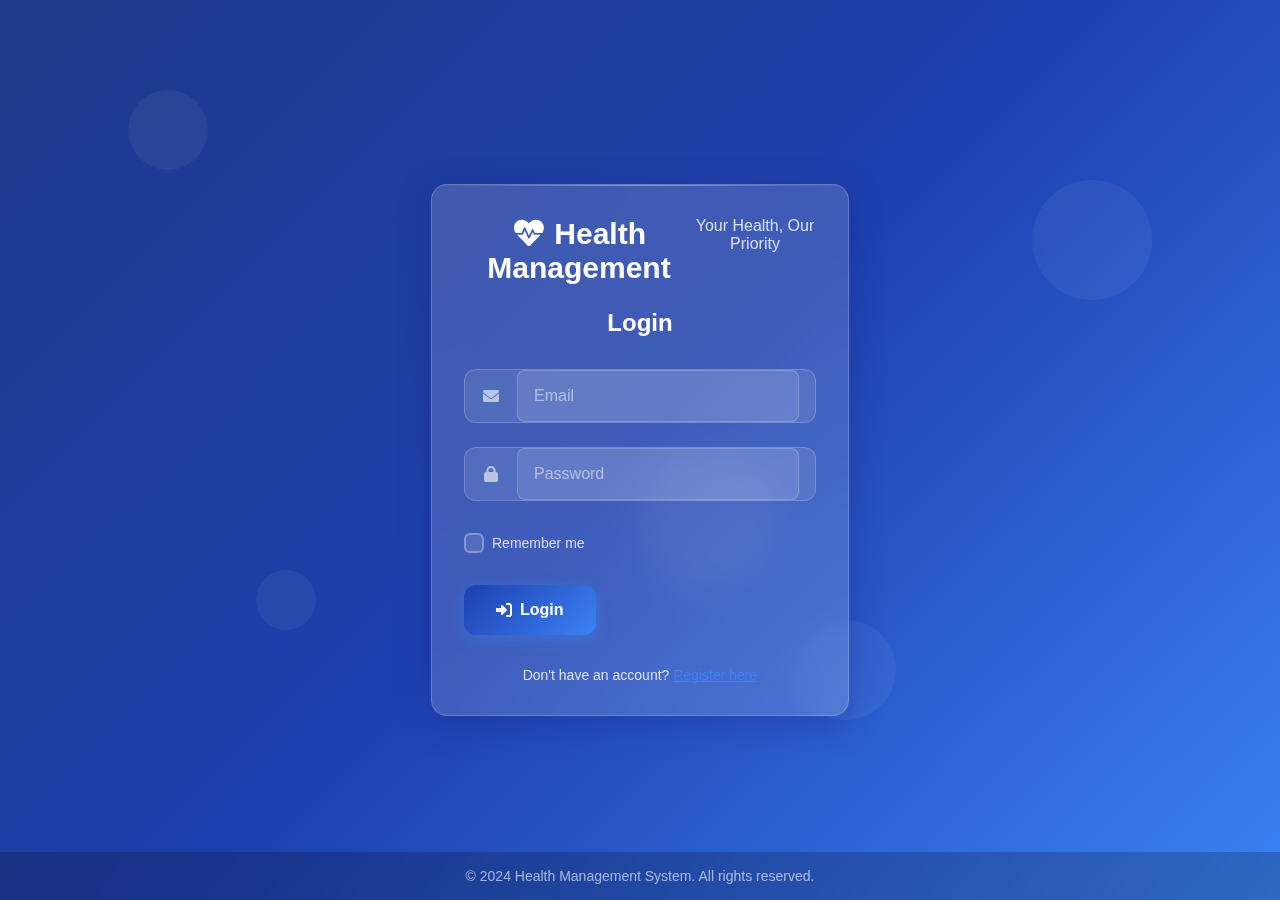
<file: health-management-system/index.html>
<!DOCTYPE html>
<html lang="en">
<head>
    <meta charset="UTF-8">
    <meta name="viewport" content="width=device-width, initial-scale=1.0">
    <title>Health Management System - Login</title>
    <link rel="stylesheet" href="css/styles.css">
    <link href="https://cdnjs.cloudflare.com/ajax/libs/font-awesome/6.0.0/css/all.min.css" rel="stylesheet">
</head>
<body class="login-body">
    <div class="background-animation">
        <div class="floating-shapes">
            <div class="shape shape-1"></div>
            <div class="shape shape-2"></div>
            <div class="shape shape-3"></div>
            <div class="shape shape-4"></div>
            <div class="shape shape-5"></div>
        </div>
    </div>

    <div class="login-container">
        <div class="glass-card">
            <div class="card-header">
                <h1><i class="fas fa-heartbeat"></i> Health Management</h1>
                <p>Your Health, Our Priority</p>
            </div>

            <!-- Login Form -->
            <form id="loginForm" class="auth-form active">
                <h2>Login</h2>
                <div class="input-group">
                    <div class="input-field">
                        <i class="fas fa-envelope"></i>
                        <input type="email" id="loginEmail" placeholder="Email" required>
                    </div>
                </div>
                <div class="input-group">
                    <div class="input-field">
                        <i class="fas fa-lock"></i>
                        <input type="password" id="loginPassword" placeholder="Password" required>
                    </div>
                </div>
                <div class="checkbox-group">
                    <label>
                        <input type="checkbox" id="rememberMe">
                        <span class="checkmark"></span>
                        Remember me
                    </label>
                </div>
                <button type="submit" class="btn btn-primary">
                    <i class="fas fa-sign-in-alt"></i> Login
                </button>
                <p class="auth-switch">
                    Don't have an account? 
                    <span class="switch-link" onclick="switchToRegister()">Register here</span>
                </p>
            </form>

            <!-- Register Form -->
            <form id="registerForm" class="auth-form">
                <h2>Register</h2>
                <div class="input-group">
                    <div class="input-field">
                        <i class="fas fa-user"></i>
                        <input type="text" id="registerName" placeholder="Full Name" required>
                    </div>
                </div>
                <div class="input-group">
                    <div class="input-field">
                        <i class="fas fa-envelope"></i>
                        <input type="email" id="registerEmail" placeholder="Email" required>
                    </div>
                </div>
                <div class="input-group">
                    <div class="input-field">
                        <i class="fas fa-phone"></i>
                        <input type="tel" id="registerPhone" placeholder="Phone Number" required>
                    </div>
                </div>
                <div class="input-group">
                    <div class="input-field">
                        <i class="fas fa-lock"></i>
                        <input type="password" id="registerPassword" placeholder="Password" required>
                    </div>
                </div>
                <div class="input-group">
                    <div class="input-field">
                        <i class="fas fa-lock"></i>
                        <input type="password" id="confirmPassword" placeholder="Confirm Password" required>
                    </div>
                </div>
                <div class="checkbox-group">
                    <label>
                        <input type="checkbox" id="agreeTerms" required>
                        <span class="checkmark"></span>
                        I agree to the <span class="link">Terms & Conditions</span>
                    </label>
                </div>
                <button type="submit" class="btn btn-primary">
                    <i class="fas fa-user-plus"></i> Register
                </button>
                <p class="auth-switch">
                    Already have an account? 
                    <span class="switch-link" onclick="switchToLogin()">Login here</span>
                </p>
            </form>
        </div>
    </div>

    <div class="footer">
        <p>&copy; 2024 Health Management System. All rights reserved.</p>
    </div>

    <script src="js/auth.js"></script>
</body>
</html>
</file>
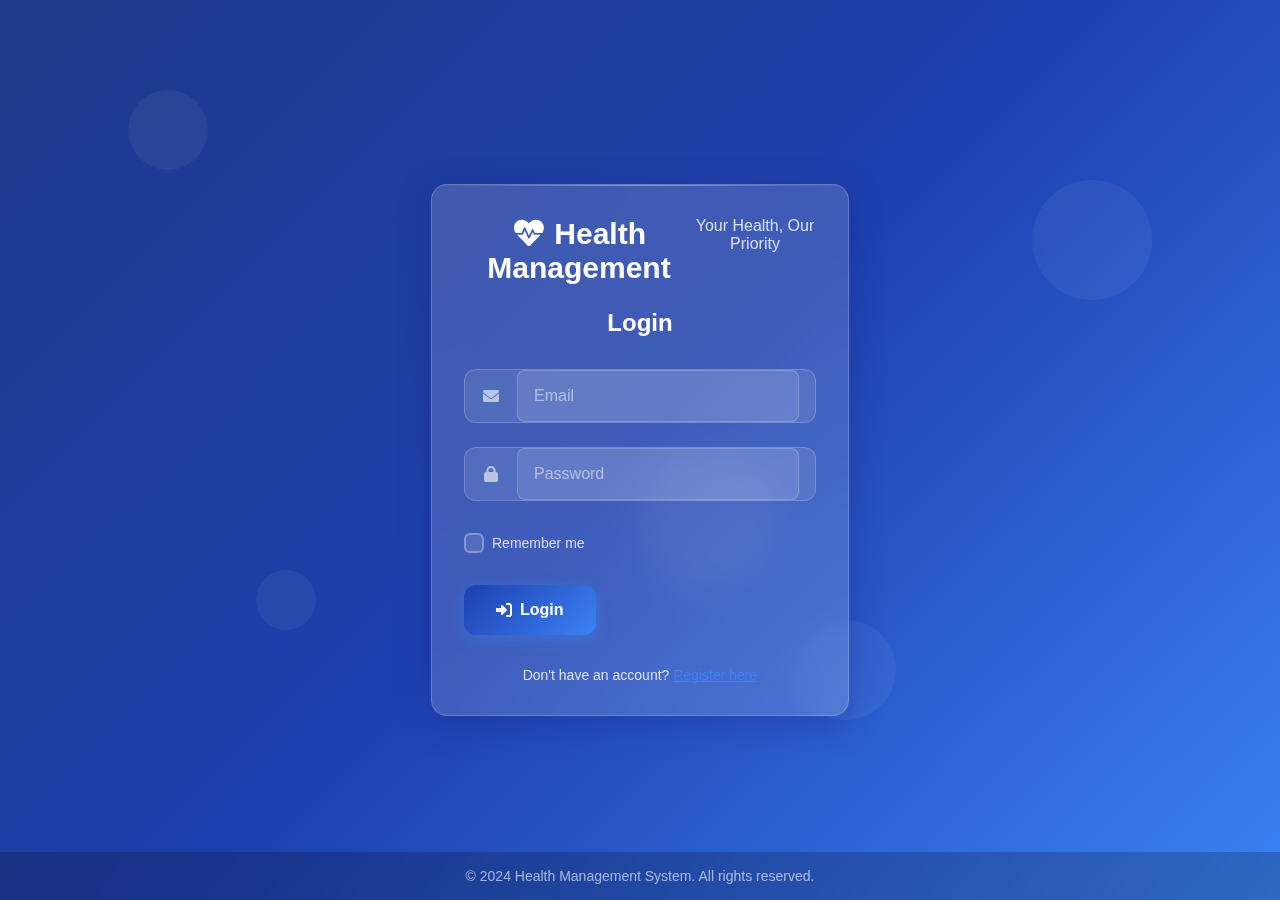
<file: health-management-system/appointments.html>
<!DOCTYPE html>
<html lang="en">
<head>
    <meta charset="UTF-8">
    <meta name="viewport" content="width=device-width, initial-scale=1.0">
    <title>Appointments - Health Management System</title>
    <link rel="stylesheet" href="css/styles.css">
    <link href="https://cdnjs.cloudflare.com/ajax/libs/font-awesome/6.0.0/css/all.min.css" rel="stylesheet">
</head>
<body class="appointments-body">
    <!-- Background Animation -->
    <div class="background-animation">
        <div class="floating-shapes">
            <div class="shape shape-1"></div>
            <div class="shape shape-2"></div>
            <div class="shape shape-3"></div>
            <div class="shape shape-4"></div>
            <div class="shape shape-5"></div>
        </div>
    </div>

    <!-- Header -->
    <header class="page-header">
        <div class="header-content">
            <button class="back-button" onclick="goBack()">
                <i class="fas fa-arrow-left"></i>
            </button>
            <h1><i class="fas fa-calendar-check"></i> My Appointments</h1>
            <div class="header-actions">
                <button class="add-appointment-btn" onclick="showBookingModal()">
                    <i class="fas fa-plus"></i> New Appointment
                </button>
                <button class="home-button" onclick="goHome()">
                    <i class="fas fa-home"></i>
                </button>
            </div>
        </div>
    </header>

    <!-- Filter Tabs -->
    <div class="appointment-tabs">
        <button class="tab-btn active" data-tab="upcoming">Upcoming</button>
        <button class="tab-btn" data-tab="past">Past</button>
        <button class="tab-btn" data-tab="cancelled">Cancelled</button>
    </div>

    <!-- Appointments Container -->
    <div class="appointments-container">
        <!-- Upcoming Appointments -->
        <div id="upcomingTab" class="tab-content active">
            <div class="appointments-list" id="upcomingAppointments">
                <!-- Appointments will be loaded dynamically -->
            </div>
        </div>

        <!-- Past Appointments -->
        <div id="pastTab" class="tab-content">
            <div class="appointments-list" id="pastAppointments">
                <!-- Appointments will be loaded dynamically -->
            </div>
        </div>

        <!-- Cancelled Appointments -->
        <div id="cancelledTab" class="tab-content">
            <div class="appointments-list" id="cancelledAppointments">
                <!-- Appointments will be loaded dynamically -->
            </div>
        </div>
    </div>

    <!-- Empty State -->
    <div class="empty-state" id="emptyState" style="display: none;">
        <i class="fas fa-calendar-times"></i>
        <h3>No appointments found</h3>
        <p>You don't have any appointments in this category.</p>
        <button class="btn btn-primary" onclick="showBookingModal()">
            <i class="fas fa-plus"></i> Book Your First Appointment
        </button>
    </div>

    <!-- Loading Spinner -->
    <div class="loading-spinner" id="loadingSpinner">
        <div class="spinner"></div>
        <p>Loading appointments...</p>
    </div>

    <!-- Appointment Detail Modal -->
    <div id="appointmentModal" class="modal">
        <div class="modal-content glass-card">
            <span class="close-modal" onclick="closeAppointmentModal()">&times;</span>
            <div id="appointmentDetails">
                <!-- Appointment details will be loaded here -->
            </div>
        </div>
    </div>

    <!-- Quick Booking Modal -->
    <div id="bookingModal" class="modal">
        <div class="modal-content glass-card">
            <span class="close-modal" onclick="closeBookingModal()">&times;</span>
            <div class="modal-header">
                <h2><i class="fas fa-calendar-plus"></i> Quick Book Appointment</h2>
            </div>
            <div class="booking-options">
                <div class="booking-option" onclick="navigateToPatientRegistration()">
                    <div class="option-icon">
                        <i class="fas fa-clipboard-list"></i>
                    </div>
                    <div class="option-content">
                        <h3>New Consultation</h3>
                        <p>Book a new appointment with category selection</p>
                    </div>
                    <i class="fas fa-chevron-right"></i>
                </div>
                <div class="booking-option" onclick="showRebookModal()">
                    <div class="option-icon">
                        <i class="fas fa-redo"></i>
                    </div>
                    <div class="option-content">
                        <h3>Rebook Existing</h3>
                        <p>Reschedule or repeat a previous appointment</p>
                    </div>
                    <i class="fas fa-chevron-right"></i>
                </div>
            </div>
        </div>
    </div>

    <!-- Floating Feedback Box -->
    <div id="feedbackBox" class="feedback-box">
        <div class="feedback-header">
            <h4>Quick Feedback</h4>
            <button class="close-feedback" onclick="toggleFeedbackBox()">
                <i class="fas fa-times"></i>
            </button>
        </div>
        <div class="feedback-content">
            <div class="rating-stars">
                <span class="star" data-rating="1">★</span>
                <span class="star" data-rating="2">★</span>
                <span class="star" data-rating="3">★</span>
                <span class="star" data-rating="4">★</span>
                <span class="star" data-rating="5">★</span>
            </div>
            <textarea placeholder="Share your experience..." rows="3"></textarea>
            <button class="btn btn-small" onclick="submitFeedback()">Submit</button>
        </div>
    </div>

    <script src="js/appointments.js"></script>
    <script src="js/feedback.js"></script>
</body>
</html>
</file>
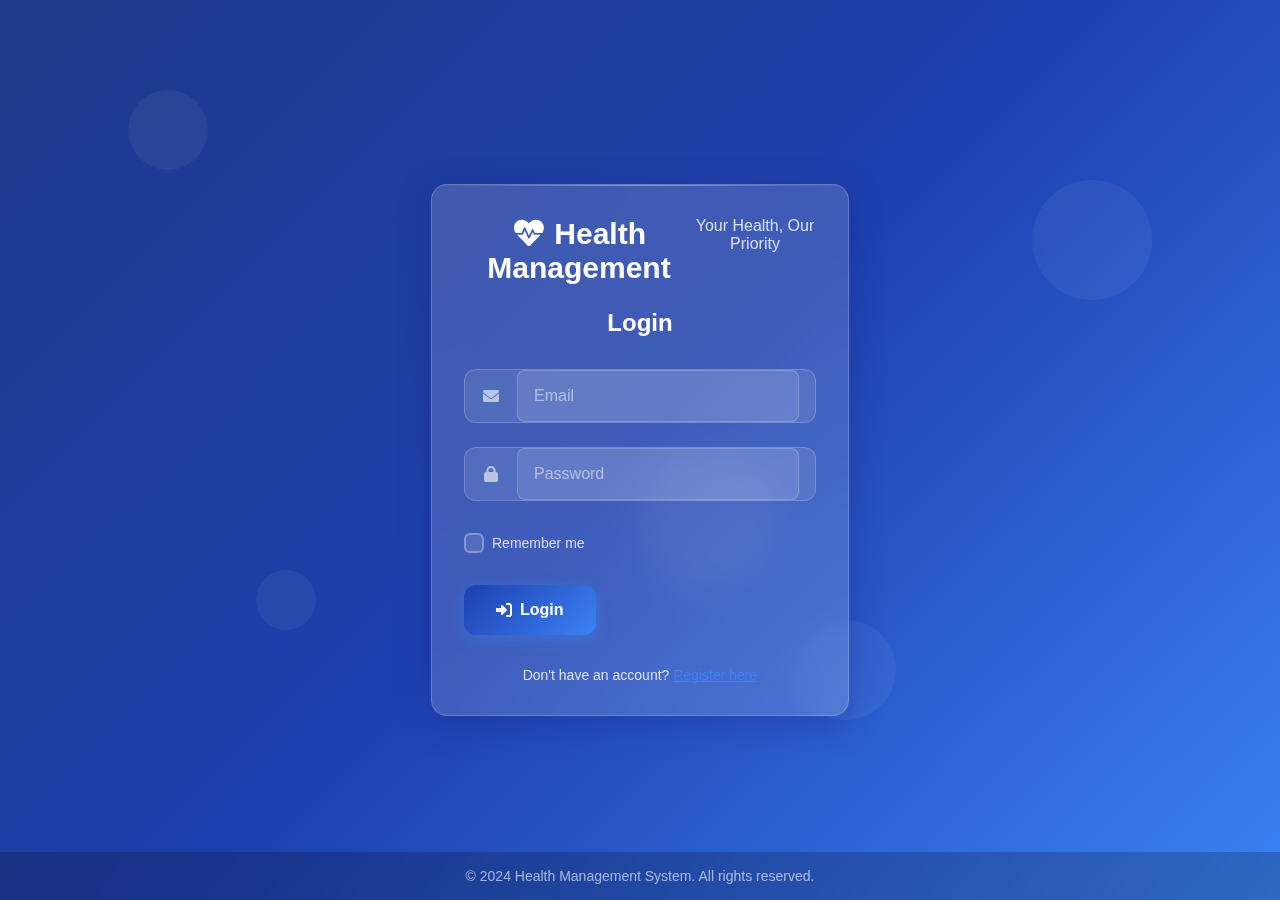
<file: health-management-system/dashboard.html>
<!DOCTYPE html>
<html lang="en">
<head>
    <meta charset="UTF-8">
    <meta name="viewport" content="width=device-width, initial-scale=1.0">
    <title>Health Management System - Dashboard</title>
    <link rel="stylesheet" href="css/styles.css">
    <link href="https://cdnjs.cloudflare.com/ajax/libs/font-awesome/6.0.0/css/all.min.css" rel="stylesheet">
</head>
<body class="dashboard-body">
    <!-- Background Animation -->
    <div class="background-animation">
        <div class="floating-shapes">
            <div class="shape shape-1"></div>
            <div class="shape shape-2"></div>
            <div class="shape shape-3"></div>
            <div class="shape shape-4"></div>
            <div class="shape shape-5"></div>
        </div>
    </div>

    <!-- Profile Sidebar -->
    <div id="profileSidebar" class="profile-sidebar">
        <div class="sidebar-header">
            <div class="profile-pic">
                <img id="profileImage" src="images/default-avatar.png" alt="Profile" onclick="changeProfilePicture()">
                <div class="profile-pic-overlay">
                    <i class="fas fa-camera"></i>
                </div>
            </div>
            <h3 id="profileName">John Doe</h3>
            <p id="profileEmail">john.doe@email.com</p>
        </div>
        <nav class="sidebar-nav">
            <ul>
                <li><a href="dashboard.html"><i class="fas fa-home"></i> Home</a></li>
                <li><a href="#" onclick="showUpdateProfile()"><i class="fas fa-user-edit"></i> Update Profile</a></li>
                <li><a href="#" onclick="showMessages()"><i class="fas fa-envelope"></i> Messages</a></li>
                <li><a href="#" onclick="showCalendar()"><i class="fas fa-calendar"></i> Schedule Calendar</a></li>
                <li><a href="#" onclick="showHabits()"><i class="fas fa-heartbeat"></i> Health Habits</a></li>
                <li><a href="#" onclick="showFeedback()"><i class="fas fa-comment"></i> Feedback</a></li>
                <li><a href="#" onclick="logout()"><i class="fas fa-sign-out-alt"></i> Logout</a></li>
            </ul>
        </nav>
    </div>

    <!-- Main Content -->
    <div class="main-content">
        <!-- Top Navigation -->
        <div class="top-nav">
            <button class="menu-toggle" onclick="toggleSidebar()">
                <i class="fas fa-bars"></i>
            </button>
            <div class="nav-right">
                <div class="notification-bell">
                    <i class="fas fa-bell"></i>
                    <span class="notification-count">3</span>
                </div>
                <div class="profile-menu" onclick="toggleSidebar()">
                    <img src="images/default-avatar.png" alt="Profile">
                </div>
            </div>
        </div>

        <!-- Welcome Section -->
        <div class="welcome-section">
            <h1 id="welcomeMessage">Welcome, John Doe!</h1>
            <p class="welcome-subtitle">How can we help you today?</p>
        </div>

        <!-- Main Options Grid -->
        <div class="options-grid">
            <div class="option-card" onclick="navigateToHospitals()">
                <div class="card-icon">
                    <i class="fas fa-hospital"></i>
                </div>
                <h3>Hospitals</h3>
                <p>Find nearby hospitals and medical facilities</p>
                <div class="card-arrow">
                    <i class="fas fa-chevron-right"></i>
                </div>
            </div>

            <div class="option-card" onclick="navigateToDoctors()">
                <div class="card-icon">
                    <i class="fas fa-user-md"></i>
                </div>
                <h3>Doctors</h3>
                <p>Browse specialist doctors and their profiles</p>
                <div class="card-arrow">
                    <i class="fas fa-chevron-right"></i>
                </div>
            </div>

            <div class="option-card" onclick="navigateToAppointments()">
                <div class="card-icon">
                    <i class="fas fa-calendar-check"></i>
                </div>
                <h3>Appointments</h3>
                <p>View and book your medical appointments</p>
                <div class="card-arrow">
                    <i class="fas fa-chevron-right"></i>
                </div>
            </div>

            <div class="option-card admin-only" onclick="navigateToAdmin()" style="display: none;">
                <div class="card-icon">
                    <i class="fas fa-cogs"></i>
                </div>
                <h3>Admin Panel</h3>
                <p>Manage system settings and view statistics</p>
                <div class="card-arrow">
                    <i class="fas fa-chevron-right"></i>
                </div>
            </div>

            <div class="option-card" onclick="navigateToPatientRegistration()">
                <div class="card-icon">
                    <i class="fas fa-clipboard-list"></i>
                </div>
                <h3>Book Appointment</h3>
                <p>Register for a new appointment consultation</p>
                <div class="card-arrow">
                    <i class="fas fa-chevron-right"></i>
                </div>
            </div>
        </div>

        <!-- Quick Stats -->
        <div class="stats-section">
            <div class="stat-card">
                <div class="stat-icon">
                    <i class="fas fa-calendar-check"></i>
                </div>
                <div class="stat-content">
                    <h4>3</h4>
                    <p>Upcoming Appointments</p>
                </div>
            </div>
            <div class="stat-card">
                <div class="stat-icon">
                    <i class="fas fa-hospital"></i>
                </div>
                <div class="stat-content">
                    <h4>12</h4>
                    <p>Nearby Hospitals</p>
                </div>
            </div>
            <div class="stat-card">
                <div class="stat-icon">
                    <i class="fas fa-user-md"></i>
                </div>
                <div class="stat-content">
                    <h4>35</h4>
                    <p>Available Doctors</p>
                </div>
            </div>
        </div>
    </div>

    <!-- Floating Feedback Box -->
    <div id="feedbackBox" class="feedback-box">
        <div class="feedback-header">
            <h4>Quick Feedback</h4>
            <button class="close-feedback" onclick="toggleFeedbackBox()">
                <i class="fas fa-times"></i>
            </button>
        </div>
        <div class="feedback-content">
            <div class="rating-stars">
                <span class="star" data-rating="1">★</span>
                <span class="star" data-rating="2">★</span>
                <span class="star" data-rating="3">★</span>
                <span class="star" data-rating="4">★</span>
                <span class="star" data-rating="5">★</span>
            </div>
            <textarea placeholder="Share your experience..." rows="3"></textarea>
            <button class="btn btn-small" onclick="submitFeedback()">Submit</button>
        </div>
    </div>

    <!-- Modals will be dynamically added here -->
    <div id="modalContainer"></div>

    <script src="js/dashboard.js"></script>
    <script src="js/sidebar.js"></script>
    <script src="js/feedback.js"></script>
</body>
</html>
</file>
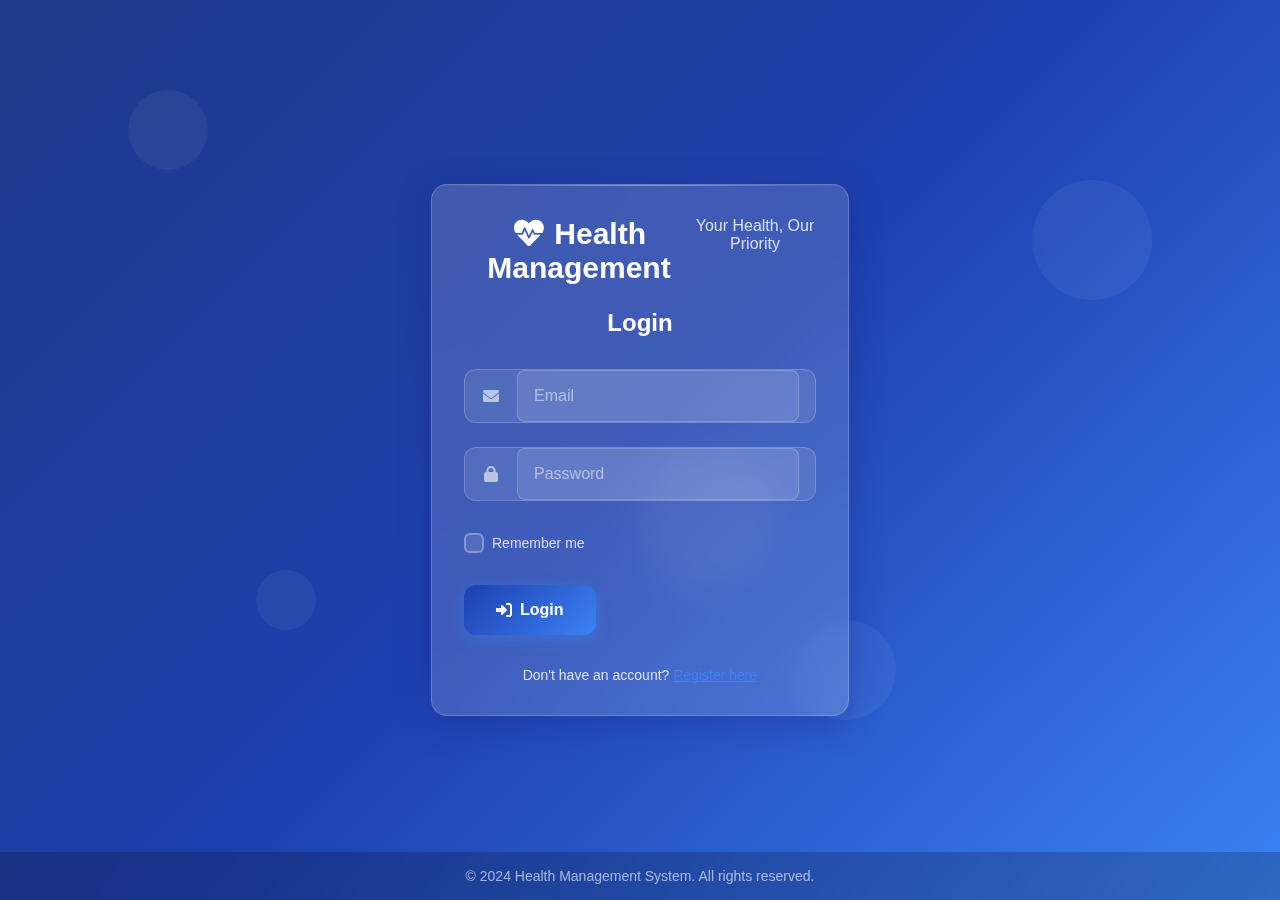
<file: health-management-system/doctors.html>
<!DOCTYPE html>
<html lang="en">
<head>
    <meta charset="UTF-8">
    <meta name="viewport" content="width=device-width, initial-scale=1.0">
    <title>Doctors - Health Management System</title>
    <link rel="stylesheet" href="css/styles.css">
    <link href="https://cdnjs.cloudflare.com/ajax/libs/font-awesome/6.0.0/css/all.min.css" rel="stylesheet">
</head>
<body class="doctors-body">
    <!-- Background Animation -->
    <div class="background-animation">
        <div class="floating-shapes">
            <div class="shape shape-1"></div>
            <div class="shape shape-2"></div>
            <div class="shape shape-3"></div>
            <div class="shape shape-4"></div>
            <div class="shape shape-5"></div>
        </div>
    </div>

    <!-- Header -->
    <header class="page-header">
        <div class="header-content">
            <button class="back-button" onclick="goBack()">
                <i class="fas fa-arrow-left"></i>
            </button>
            <h1><i class="fas fa-user-md"></i> Doctors</h1>
            <div class="header-actions">
                <button class="home-button" onclick="goHome()">
                    <i class="fas fa-home"></i>
                </button>
            </div>
        </div>
    </header>

    <!-- Search and Filter Section -->
    <div class="search-section">
        <div class="search-container">
            <div class="search-box">
                <i class="fas fa-search"></i>
                <input type="text" id="doctorSearch" placeholder="Search doctors by name or specialty...">
            </div>
            <div class="specialty-filters">
                <button class="specialty-btn active" data-specialty="all">All Specialties</button>
                <button class="specialty-btn" data-specialty="cardiology">Cardiology</button>
                <button class="specialty-btn" data-specialty="neurology">Neurology</button>
                <button class="specialty-btn" data-specialty="orthopedics">Orthopedics</button>
                <button class="specialty-btn" data-specialty="ent">ENT</button>
                <button class="specialty-btn" data-specialty="oncology">Oncology</button>
                <button class="specialty-btn" data-specialty="dermatology">Dermatology</button>
                <button class="specialty-btn" data-specialty="pediatrics">Pediatrics</button>
                <button class="specialty-btn" data-specialty="psychiatry">Psychiatry</button>
            </div>
        </div>
    </div>

    <!-- Doctors Grid -->
    <div class="doctors-container">
        <div class="doctors-grid" id="doctorsGrid">
            <!-- Doctors will be loaded dynamically -->
        </div>
    </div>

    <!-- Loading Spinner -->
    <div class="loading-spinner" id="loadingSpinner">
        <div class="spinner"></div>
        <p>Loading doctors...</p>
    </div>

    <!-- No Results Message -->
    <div class="no-results" id="noResults" style="display: none;">
        <i class="fas fa-search"></i>
        <h3>No doctors found</h3>
        <p>Try adjusting your search criteria or specialty filter.</p>
    </div>

    <!-- Doctor Detail Modal -->
    <div id="doctorModal" class="modal">
        <div class="modal-content glass-card">
            <span class="close-modal" onclick="closeDoctorModal()">&times;</span>
            <div id="doctorDetails">
                <!-- Doctor details will be loaded here -->
            </div>
        </div>
    </div>

    <!-- Floating Feedback Box -->
    <div id="feedbackBox" class="feedback-box">
        <div class="feedback-header">
            <h4>Quick Feedback</h4>
            <button class="close-feedback" onclick="toggleFeedbackBox()">
                <i class="fas fa-times"></i>
            </button>
        </div>
        <div class="feedback-content">
            <div class="rating-stars">
                <span class="star" data-rating="1">★</span>
                <span class="star" data-rating="2">★</span>
                <span class="star" data-rating="3">★</span>
                <span class="star" data-rating="4">★</span>
                <span class="star" data-rating="5">★</span>
            </div>
            <textarea placeholder="Share your experience..." rows="3"></textarea>
            <button class="btn btn-small" onclick="submitFeedback()">Submit</button>
        </div>
    </div>

    <script src="js/doctors.js"></script>
    <script src="js/feedback.js"></script>
</body>
</html>
</file>
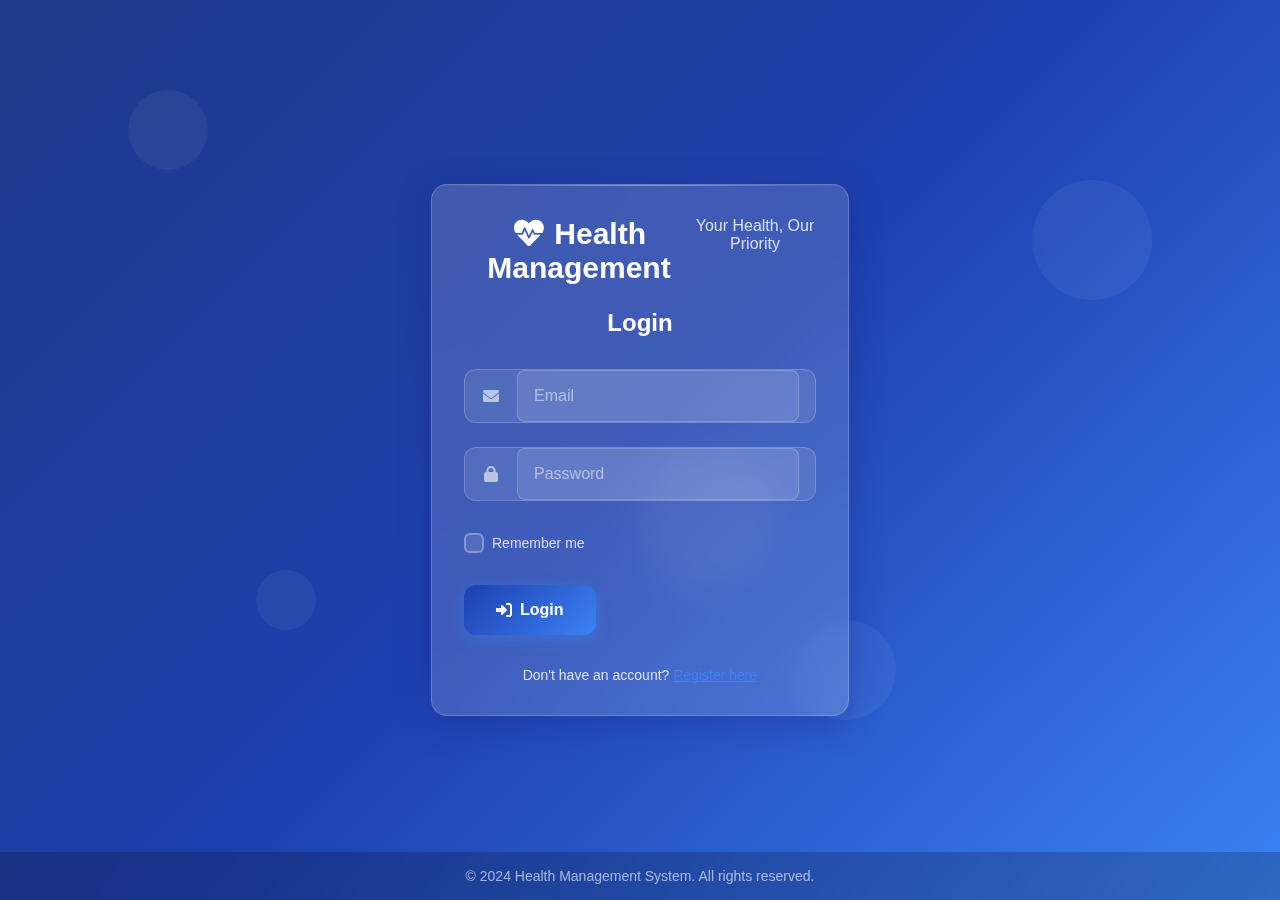
<file: health-management-system/hospitals.html>
<!DOCTYPE html>
<html lang="en">
<head>
    <meta charset="UTF-8">
    <meta name="viewport" content="width=device-width, initial-scale=1.0">
    <title>Hospitals - Health Management System</title>
    <link rel="stylesheet" href="css/styles.css">
    <link href="https://cdnjs.cloudflare.com/ajax/libs/font-awesome/6.0.0/css/all.min.css" rel="stylesheet">
</head>
<body class="hospitals-body">
    <!-- Background Animation -->
    <div class="background-animation">
        <div class="floating-shapes">
            <div class="shape shape-1"></div>
            <div class="shape shape-2"></div>
            <div class="shape shape-3"></div>
            <div class="shape shape-4"></div>
            <div class="shape shape-5"></div>
        </div>
    </div>

    <!-- Header -->
    <header class="page-header">
        <div class="header-content">
            <button class="back-button" onclick="goBack()">
                <i class="fas fa-arrow-left"></i>
            </button>
            <h1><i class="fas fa-hospital"></i> Hospitals</h1>
            <div class="header-actions">
                <button class="home-button" onclick="goHome()">
                    <i class="fas fa-home"></i>
                </button>
            </div>
        </div>
    </header>

    <!-- Search and Filter Section -->
    <div class="search-section">
        <div class="search-container">
            <div class="search-box">
                <i class="fas fa-search"></i>
                <input type="text" id="hospitalSearch" placeholder="Search hospitals by name or location...">
            </div>
            <div class="filter-buttons">
                <button class="filter-btn active" data-filter="all">All</button>
                <button class="filter-btn" data-filter="government">Government</button>
                <button class="filter-btn" data-filter="private">Private</button>
                <button class="filter-btn" data-filter="specialty">Specialty</button>
            </div>
        </div>
    </div>

    <!-- Hospitals Grid -->
    <div class="hospitals-container">
        <div class="hospitals-grid" id="hospitalsGrid">
            <!-- Hospitals will be loaded dynamically -->
        </div>
    </div>

    <!-- Loading Spinner -->
    <div class="loading-spinner" id="loadingSpinner">
        <div class="spinner"></div>
        <p>Loading hospitals...</p>
    </div>

    <!-- No Results Message -->
    <div class="no-results" id="noResults" style="display: none;">
        <i class="fas fa-search"></i>
        <h3>No hospitals found</h3>
        <p>Try adjusting your search criteria or filters.</p>
    </div>

    <!-- Hospital Detail Modal -->
    <div id="hospitalModal" class="modal">
        <div class="modal-content glass-card">
            <span class="close-modal" onclick="closeHospitalModal()">&times;</span>
            <div id="hospitalDetails">
                <!-- Hospital details will be loaded here -->
            </div>
        </div>
    </div>

    <!-- Floating Feedback Box -->
    <div id="feedbackBox" class="feedback-box">
        <div class="feedback-header">
            <h4>Quick Feedback</h4>
            <button class="close-feedback" onclick="toggleFeedbackBox()">
                <i class="fas fa-times"></i>
            </button>
        </div>
        <div class="feedback-content">
            <div class="rating-stars">
                <span class="star" data-rating="1">★</span>
                <span class="star" data-rating="2">★</span>
                <span class="star" data-rating="3">★</span>
                <span class="star" data-rating="4">★</span>
                <span class="star" data-rating="5">★</span>
            </div>
            <textarea placeholder="Share your experience..." rows="3"></textarea>
            <button class="btn btn-small" onclick="submitFeedback()">Submit</button>
        </div>
    </div>

    <script src="js/hospitals.js"></script>
    <script src="js/feedback.js"></script>
</body>
</html>
</file>
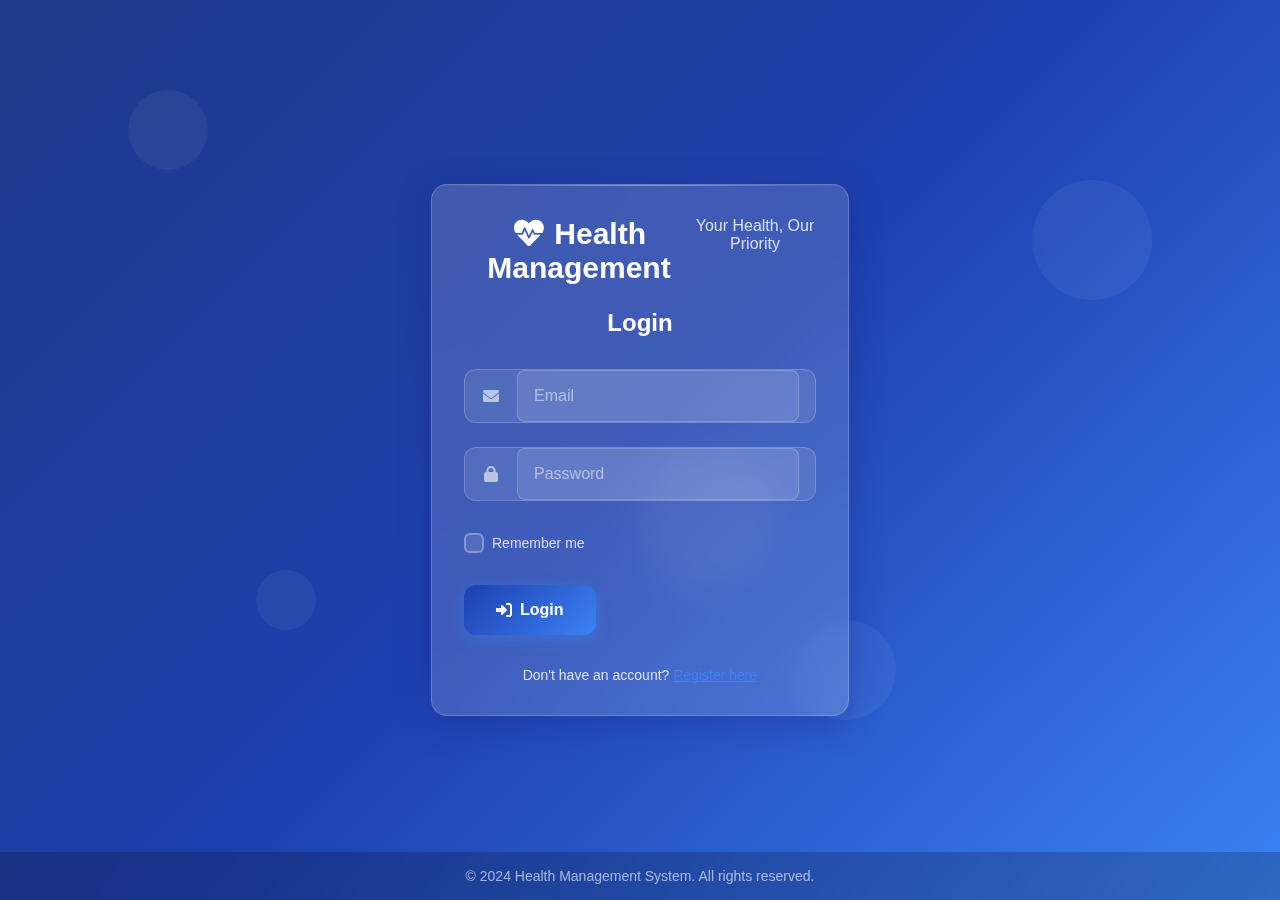
<file: health-management-system/patient-registration.html>
<!DOCTYPE html>
<html lang="en">
<head>
    <meta charset="UTF-8">
    <meta name="viewport" content="width=device-width, initial-scale=1.0">
    <title>Book Appointment - Health Management System</title>
    <link rel="stylesheet" href="css/styles.css">
    <link href="https://cdnjs.cloudflare.com/ajax/libs/font-awesome/6.0.0/css/all.min.css" rel="stylesheet">
</head>
<body class="patient-registration-body">
    <!-- Background Animation -->
    <div class="background-animation">
        <div class="floating-shapes">
            <div class="shape shape-1"></div>
            <div class="shape shape-2"></div>
            <div class="shape shape-3"></div>
            <div class="shape shape-4"></div>
            <div class="shape shape-5"></div>
        </div>
    </div>

    <!-- Header -->
    <header class="page-header">
        <div class="header-content">
            <button class="back-button" onclick="goBack()">
                <i class="fas fa-arrow-left"></i>
            </button>
            <h1><i class="fas fa-clipboard-list"></i> Book Appointment</h1>
            <div class="header-actions">
                <button class="home-button" onclick="goHome()">
                    <i class="fas fa-home"></i>
                </button>
            </div>
        </div>
    </header>

    <!-- Progress Indicator -->
    <div class="progress-indicator">
        <div class="step active" data-step="1">
            <div class="step-number">1</div>
            <div class="step-label">Category</div>
        </div>
        <div class="step" data-step="2">
            <div class="step-number">2</div>
            <div class="step-label">Details</div>
        </div>
        <div class="step" data-step="3">
            <div class="step-number">3</div>
            <div class="step-label">Schedule</div>
        </div>
        <div class="step" data-step="4">
            <div class="step-number">4</div>
            <div class="step-label">Payment</div>
        </div>
        <div class="step" data-step="5">
            <div class="step-number">5</div>
            <div class="step-label">Confirmation</div>
        </div>
    </div>

    <!-- Form Container -->
    <div class="form-container">
        <!-- Step 1: Category Selection -->
        <div id="step1" class="form-step active">
            <div class="step-header">
                <h2>Select Appointment Category</h2>
                <p>Choose the type of consultation you need</p>
            </div>
            <div class="category-grid" id="categoryGrid">
                <!-- Categories will be loaded dynamically -->
            </div>
        </div>

        <!-- Step 2: Patient Details -->
        <div id="step2" class="form-step">
            <div class="step-header">
                <h2>Patient Information</h2>
                <p>Please provide your details for the appointment</p>
            </div>
            <form id="patientDetailsForm" class="glass-form">
                <div class="form-row">
                    <div class="input-group">
                        <label for="patientName">Full Name *</label>
                        <input type="text" id="patientName" required>
                    </div>
                    <div class="input-group">
                        <label for="patientAge">Age *</label>
                        <input type="number" id="patientAge" min="1" max="120" required>
                    </div>
                </div>
                <div class="form-row">
                    <div class="input-group">
                        <label for="patientGender">Gender *</label>
                        <select id="patientGender" required>
                            <option value="">Select Gender</option>
                            <option value="male">Male</option>
                            <option value="female">Female</option>
                            <option value="other">Other</option>
                        </select>
                    </div>
                    <div class="input-group">
                        <label for="patientPhone">Phone Number *</label>
                        <input type="tel" id="patientPhone" required>
                    </div>
                </div>
                <div class="form-row">
                    <div class="input-group full-width">
                        <label for="patientEmail">Email Address *</label>
                        <input type="email" id="patientEmail" required>
                    </div>
                </div>
                <div class="form-row">
                    <div class="input-group full-width">
                        <label for="patientAddress">Address</label>
                        <textarea id="patientAddress" rows="3"></textarea>
                    </div>
                </div>
                <div class="form-row">
                    <div class="input-group full-width">
                        <label for="symptoms">Symptoms / Reason for Visit *</label>
                        <textarea id="symptoms" rows="4" placeholder="Describe your symptoms or reason for consultation..." required></textarea>
                    </div>
                </div>
            </form>
        </div>

        <!-- Step 3: Schedule Selection -->
        <div id="step3" class="form-step">
            <div class="step-header">
                <h2>Select Date & Time</h2>
                <p>Choose your preferred appointment slot</p>
            </div>
            <div class="schedule-container">
                <div class="calendar-container">
                    <div class="calendar-header">
                        <button class="nav-btn" id="prevMonth">&lt;</button>
                        <h3 id="currentMonth">January 2024</h3>
                        <button class="nav-btn" id="nextMonth">&gt;</button>
                    </div>
                    <div class="calendar" id="calendar">
                        <!-- Calendar will be generated dynamically -->
                    </div>
                </div>
                <div class="time-slots-container">
                    <h4>Available Time Slots</h4>
                    <div class="time-slots" id="timeSlots">
                        <!-- Time slots will be loaded based on selected date -->
                    </div>
                </div>
            </div>
            <div class="selected-info" id="selectedInfo" style="display: none;">
                <div class="info-card">
                    <h4>Selected Appointment</h4>
                    <p><strong>Date:</strong> <span id="selectedDate"></span></p>
                    <p><strong>Time:</strong> <span id="selectedTime"></span></p>
                    <p><strong>Doctor:</strong> <span id="selectedDoctor"></span></p>
                </div>
            </div>
        </div>

        <!-- Step 4: Payment -->
        <div id="step4" class="form-step">
            <div class="step-header">
                <h2>Payment Information</h2>
                <p>Complete your payment to confirm the appointment</p>
            </div>
            <div class="payment-container">
                <div class="appointment-summary">
                    <h4>Appointment Summary</h4>
                    <div class="summary-item">
                        <span>Category:</span>
                        <span id="summaryCategory"></span>
                    </div>
                    <div class="summary-item">
                        <span>Date & Time:</span>
                        <span id="summaryDateTime"></span>
                    </div>
                    <div class="summary-item">
                        <span>Doctor:</span>
                        <span id="summaryDoctor"></span>
                    </div>
                    <div class="summary-item total">
                        <span>Total Amount:</span>
                        <span id="totalAmount">₹500</span>
                    </div>
                </div>
                
                <div class="payment-methods">
                    <h4>Payment Method</h4>
                    <div class="payment-options">
                        <label class="payment-option">
                            <input type="radio" name="paymentMethod" value="card" checked>
                            <div class="option-content">
                                <i class="fas fa-credit-card"></i>
                                <span>Credit/Debit Card</span>
                            </div>
                        </label>
                        <label class="payment-option">
                            <input type="radio" name="paymentMethod" value="upi">
                            <div class="option-content">
                                <i class="fab fa-google-pay"></i>
                                <span>UPI/Digital Wallet</span>
                            </div>
                        </label>
                        <label class="payment-option">
                            <input type="radio" name="paymentMethod" value="netbanking">
                            <div class="option-content">
                                <i class="fas fa-university"></i>
                                <span>Net Banking</span>
                            </div>
                        </label>
                    </div>
                </div>

                <div class="payment-form" id="paymentForm">
                    <!-- Payment form fields will be loaded based on selected method -->
                </div>
            </div>
        </div>

        <!-- Step 5: Confirmation -->
        <div id="step5" class="form-step">
            <div class="confirmation-container">
                <div class="success-icon">
                    <i class="fas fa-check-circle"></i>
                </div>
                <h2>Appointment Confirmed!</h2>
                <p>Your appointment has been successfully booked.</p>
                
                <div class="confirmation-details">
                    <div class="detail-item">
                        <span class="label">Appointment ID:</span>
                        <span class="value" id="appointmentId">#APT001234</span>
                    </div>
                    <div class="detail-item">
                        <span class="label">Date & Time:</span>
                        <span class="value" id="confirmationDateTime"></span>
                    </div>
                    <div class="detail-item">
                        <span class="label">Doctor:</span>
                        <span class="value" id="confirmationDoctor"></span>
                    </div>
                    <div class="detail-item">
                        <span class="label">Location:</span>
                        <span class="value" id="confirmationLocation"></span>
                    </div>
                </div>

                <div class="confirmation-actions">
                    <button class="btn btn-secondary" onclick="downloadReceipt()">
                        <i class="fas fa-download"></i> Download Receipt
                    </button>
                    <button class="btn btn-primary" onclick="goToAppointments()">
                        <i class="fas fa-calendar"></i> View My Appointments
                    </button>
                </div>
            </div>
        </div>

        <!-- Navigation Buttons -->
        <div class="form-navigation">
            <button id="prevBtn" class="btn btn-secondary" onclick="previousStep()" style="display: none;">
                <i class="fas fa-arrow-left"></i> Previous
            </button>
            <button id="nextBtn" class="btn btn-primary" onclick="nextStep()">
                Next <i class="fas fa-arrow-right"></i>
            </button>
        </div>
    </div>

    <!-- Floating Feedback Box -->
    <div id="feedbackBox" class="feedback-box">
        <div class="feedback-header">
            <h4>Quick Feedback</h4>
            <button class="close-feedback" onclick="toggleFeedbackBox()">
                <i class="fas fa-times"></i>
            </button>
        </div>
        <div class="feedback-content">
            <div class="rating-stars">
                <span class="star" data-rating="1">★</span>
                <span class="star" data-rating="2">★</span>
                <span class="star" data-rating="3">★</span>
                <span class="star" data-rating="4">★</span>
                <span class="star" data-rating="5">★</span>
            </div>
            <textarea placeholder="Share your experience..." rows="3"></textarea>
            <button class="btn btn-small" onclick="submitFeedback()">Submit</button>
        </div>
    </div>

    <script src="js/patient-registration.js"></script>
    <script src="js/feedback.js"></script>
</body>
</html>
</file>
<file: health-management-system/css/styles.css>
/* =================================================================
   Health Management System - Glassmorphic Theme
   Color Palette: Cobalt/Navy/Dark Blue
   Design: Modern glassmorphism with shadows and transparency
================================================================= */

:root {
    /* Color Variables */
    --primary-color: #1e40af;
    --secondary-color: #1e3a8a;
    --accent-color: #3b82f6;
    --success-color: #10b981;
    --warning-color: #f59e0b;
    --error-color: #ef4444;
    --text-light: #ffffff;
    --text-dark: #1f2937;
    --text-gray: #6b7280;
    --bg-light: rgba(255, 255, 255, 0.1);
    --bg-dark: rgba(31, 41, 55, 0.9);
    --glass-bg: rgba(255, 255, 255, 0.15);
    --glass-border: rgba(255, 255, 255, 0.2);
    --shadow-light: 0 8px 32px 0 rgba(31, 38, 135, 0.37);
    --shadow-dark: 0 8px 32px 0 rgba(0, 0, 0, 0.5);
    
    /* Font Variables */
    --font-primary: 'Segoe UI', Tahoma, Geneva, Verdana, sans-serif;
    --font-size-small: 0.875rem;
    --font-size-base: 1rem;
    --font-size-lg: 1.125rem;
    --font-size-xl: 1.25rem;
    --font-size-2xl: 1.5rem;
    --font-size-3xl: 1.875rem;
    --font-size-4xl: 2.25rem;
    
    /* Spacing Variables */
    --spacing-xs: 0.25rem;
    --spacing-sm: 0.5rem;
    --spacing-base: 1rem;
    --spacing-lg: 1.5rem;
    --spacing-xl: 2rem;
    --spacing-2xl: 3rem;
    
    /* Border Radius */
    --radius-sm: 0.375rem;
    --radius-base: 0.5rem;
    --radius-lg: 0.75rem;
    --radius-xl: 1rem;
}

/* =================================================================
   Global Styles & Reset
================================================================= */

* {
    margin: 0;
    padding: 0;
    box-sizing: border-box;
}

body {
    font-family: var(--font-primary);
    background: linear-gradient(135deg, #1e3a8a 0%, #1e40af 50%, #3b82f6 100%);
    min-height: 100vh;
    color: var(--text-light);
    overflow-x: hidden;
}

/* Background Animation */
.background-animation {
    position: fixed;
    top: 0;
    left: 0;
    width: 100vw;
    height: 100vh;
    z-index: -1;
    overflow: hidden;
}

.floating-shapes {
    position: absolute;
    width: 100%;
    height: 100%;
}

.shape {
    position: absolute;
    background: rgba(255, 255, 255, 0.05);
    backdrop-filter: blur(5px);
    border-radius: 50%;
    animation: float 6s ease-in-out infinite;
}

.shape-1 {
    width: 80px;
    height: 80px;
    top: 10%;
    left: 10%;
    animation-delay: 0s;
}

.shape-2 {
    width: 120px;
    height: 120px;
    top: 20%;
    right: 10%;
    animation-delay: 2s;
}

.shape-3 {
    width: 60px;
    height: 60px;
    bottom: 30%;
    left: 20%;
    animation-delay: 4s;
}

.shape-4 {
    width: 100px;
    height: 100px;
    bottom: 20%;
    right: 30%;
    animation-delay: 1s;
}

.shape-5 {
    width: 140px;
    height: 140px;
    top: 50%;
    left: 50%;
    animation-delay: 3s;
}

@keyframes float {
    0%, 100% { transform: translateY(0px) rotate(0deg); }
    50% { transform: translateY(-20px) rotate(180deg); }
}

/* =================================================================
   Glass Card Components
================================================================= */

.glass-card {
    background: var(--glass-bg);
    backdrop-filter: blur(15px);
    -webkit-backdrop-filter: blur(15px);
    border: 1px solid var(--glass-border);
    border-radius: var(--radius-xl);
    box-shadow: var(--shadow-light);
    padding: var(--spacing-xl);
    margin: var(--spacing-base);
    position: relative;
    overflow: hidden;
}

.glass-card::before {
    content: '';
    position: absolute;
    top: 0;
    left: 0;
    right: 0;
    height: 1px;
    background: linear-gradient(90deg, transparent, rgba(255, 255, 255, 0.4), transparent);
}

/* =================================================================
   Login & Registration Styles
================================================================= */

.login-body {
    display: flex;
    align-items: center;
    justify-content: center;
    min-height: 100vh;
    padding: var(--spacing-base);
}

.login-container {
    width: 100%;
    max-width: 450px;
    z-index: 1;
}

.card-header {
    text-align: center;
    margin-bottom: var(--spacing-2xl);
}

.card-header h1 {
    font-size: var(--font-size-3xl);
    font-weight: 700;
    margin-bottom: var(--spacing-sm);
    color: var(--text-light);
}

.card-header p {
    color: rgba(255, 255, 255, 0.8);
    font-size: var(--font-size-base);
}

.auth-form {
    display: none;
}

.auth-form.active {
    display: block;
    animation: slideIn 0.5s ease-out;
}

.auth-form h2 {
    font-size: var(--font-size-2xl);
    margin-bottom: var(--spacing-xl);
    text-align: center;
}

.input-group {
    margin-bottom: var(--spacing-lg);
}

.input-field {
    position: relative;
    display: flex;
    align-items: center;
    background: rgba(255, 255, 255, 0.1);
    border: 1px solid rgba(255, 255, 255, 0.2);
    border-radius: var(--radius-lg);
    padding: 0 var(--spacing-base);
    transition: all 0.3s ease;
}

.input-field:focus-within {
    background: rgba(255, 255, 255, 0.15);
    border-color: var(--accent-color);
    box-shadow: 0 0 0 3px rgba(59, 130, 246, 0.1);
}

.input-field i {
    color: rgba(255, 255, 255, 0.6);
    margin-right: var(--spacing-base);
    width: 20px;
    text-align: center;
}

.input-field input {
    flex: 1;
    background: transparent;
    border: none;
    outline: none;
    padding: var(--spacing-base) 0;
    color: var(--text-light);
    font-size: var(--font-size-base);
}

.input-field input::placeholder {
    color: rgba(255, 255, 255, 0.5);
}

.checkbox-group {
    display: flex;
    align-items: center;
    margin: var(--spacing-xl) 0;
}

.checkbox-group label {
    display: flex;
    align-items: center;
    cursor: pointer;
    color: rgba(255, 255, 255, 0.8);
    font-size: var(--font-size-small);
}

.checkbox-group input[type="checkbox"] {
    display: none;
}

.checkmark {
    width: 20px;
    height: 20px;
    background: rgba(255, 255, 255, 0.1);
    border: 2px solid rgba(255, 255, 255, 0.3);
    border-radius: var(--radius-sm);
    margin-right: var(--spacing-sm);
    position: relative;
    transition: all 0.3s ease;
}

.checkbox-group input[type="checkbox"]:checked + .checkmark {
    background: var(--accent-color);
    border-color: var(--accent-color);
}

.checkbox-group input[type="checkbox"]:checked + .checkmark::after {
    content: '✓';
    position: absolute;
    top: 50%;
    left: 50%;
    transform: translate(-50%, -50%);
    color: white;
    font-size: 12px;
    font-weight: bold;
}

.btn {
    display: inline-flex;
    align-items: center;
    justify-content: center;
    gap: var(--spacing-sm);
    padding: var(--spacing-base) var(--spacing-xl);
    border: none;
    border-radius: var(--radius-lg);
    font-size: var(--font-size-base);
    font-weight: 600;
    text-decoration: none;
    cursor: pointer;
    transition: all 0.3s ease;
    position: relative;
    overflow: hidden;
}

.btn::before {
    content: '';
    position: absolute;
    top: 0;
    left: -100%;
    width: 100%;
    height: 100%;
    background: linear-gradient(90deg, transparent, rgba(255, 255, 255, 0.2), transparent);
    transition: left 0.5s ease;
}

.btn:hover::before {
    left: 100%;
}

.btn-primary {
    background: linear-gradient(135deg, var(--primary-color), var(--accent-color));
    color: var(--text-light);
    box-shadow: 0 4px 15px rgba(59, 130, 246, 0.4);
}

.btn-primary:hover {
    transform: translateY(-2px);
    box-shadow: 0 6px 20px rgba(59, 130, 246, 0.6);
}

.btn-secondary {
    background: rgba(255, 255, 255, 0.1);
    color: var(--text-light);
    border: 1px solid rgba(255, 255, 255, 0.2);
}

.btn-secondary:hover {
    background: rgba(255, 255, 255, 0.2);
    transform: translateY(-2px);
}

.btn-small {
    padding: var(--spacing-sm) var(--spacing-base);
    font-size: var(--font-size-small);
}

.auth-switch {
    text-align: center;
    margin-top: var(--spacing-xl);
    color: rgba(255, 255, 255, 0.8);
    font-size: var(--font-size-small);
}

.switch-link {
    color: var(--accent-color);
    cursor: pointer;
    text-decoration: underline;
    transition: color 0.3s ease;
}

.switch-link:hover {
    color: #60a5fa;
}

.footer {
    position: fixed;
    bottom: 0;
    left: 0;
    right: 0;
    text-align: center;
    padding: var(--spacing-base);
    background: rgba(0, 0, 0, 0.2);
    backdrop-filter: blur(10px);
    color: rgba(255, 255, 255, 0.6);
    font-size: var(--font-size-small);
}

/* =================================================================
   Dashboard Styles
================================================================= */

.dashboard-body {
    background: linear-gradient(135deg, #0f172a 0%, #1e293b 50%, #334155 100%);
}

.main-content {
    margin-left: 0;
    padding: var(--spacing-base);
    transition: margin-left 0.3s ease;
}

.top-nav {
    display: flex;
    justify-content: space-between;
    align-items: center;
    background: var(--glass-bg);
    backdrop-filter: blur(15px);
    border: 1px solid var(--glass-border);
    border-radius: var(--radius-xl);
    padding: var(--spacing-base) var(--spacing-xl);
    margin-bottom: var(--spacing-xl);
    box-shadow: var(--shadow-light);
}

.menu-toggle {
    background: rgba(255, 255, 255, 0.1);
    border: 1px solid rgba(255, 255, 255, 0.2);
    border-radius: var(--radius-base);
    padding: var(--spacing-sm);
    color: var(--text-light);
    cursor: pointer;
    transition: all 0.3s ease;
}

.menu-toggle:hover {
    background: rgba(255, 255, 255, 0.2);
    transform: scale(1.05);
}

.nav-right {
    display: flex;
    align-items: center;
    gap: var(--spacing-base);
}

.notification-bell {
    position: relative;
    color: var(--text-light);
    font-size: var(--font-size-lg);
    cursor: pointer;
    transition: all 0.3s ease;
}

.notification-bell:hover {
    color: var(--accent-color);
    transform: scale(1.1);
}

.notification-count {
    position: absolute;
    top: -8px;
    right: -8px;
    background: var(--error-color);
    color: white;
    font-size: 10px;
    padding: 2px 6px;
    border-radius: 50px;
    min-width: 16px;
    text-align: center;
}

.profile-menu img {
    width: 40px;
    height: 40px;
    border-radius: 50%;
    border: 2px solid rgba(255, 255, 255, 0.3);
    cursor: pointer;
    transition: all 0.3s ease;
}

.profile-menu img:hover {
    border-color: var(--accent-color);
    transform: scale(1.05);
}

.welcome-section {
    text-align: center;
    margin: var(--spacing-2xl) 0;
}

.welcome-section h1 {
    font-size: var(--font-size-4xl);
    font-weight: 700;
    margin-bottom: var(--spacing-sm);
    background: linear-gradient(135deg, var(--text-light), var(--accent-color));
    background-clip: text;
    -webkit-background-clip: text;
    -webkit-text-fill-color: transparent;
}

.welcome-subtitle {
    font-size: var(--font-size-lg);
    color: rgba(255, 255, 255, 0.8);
}

.options-grid {
    display: grid;
    grid-template-columns: repeat(auto-fit, minmax(280px, 1fr));
    gap: var(--spacing-xl);
    margin: var(--spacing-2xl) 0;
}

.option-card {
    background: var(--glass-bg);
    backdrop-filter: blur(15px);
    border: 1px solid var(--glass-border);
    border-radius: var(--radius-xl);
    padding: var(--spacing-xl);
    cursor: pointer;
    transition: all 0.3s ease;
    position: relative;
    overflow: hidden;
    min-height: 180px;
    display: flex;
    flex-direction: column;
    justify-content: space-between;
}

.option-card::before {
    content: '';
    position: absolute;
    top: 0;
    left: -100%;
    width: 100%;
    height: 100%;
    background: linear-gradient(90deg, transparent, rgba(255, 255, 255, 0.1), transparent);
    transition: left 0.5s ease;
}

.option-card:hover::before {
    left: 100%;
}

.option-card:hover {
    transform: translateY(-5px);
    box-shadow: 0 10px 30px rgba(59, 130, 246, 0.3);
    border-color: var(--accent-color);
}

.card-icon {
    font-size: var(--font-size-4xl);
    color: var(--accent-color);
    margin-bottom: var(--spacing-base);
    text-align: center;
}

.option-card h3 {
    font-size: var(--font-size-xl);
    font-weight: 600;
    margin-bottom: var(--spacing-sm);
    text-align: center;
}

.option-card p {
    color: rgba(255, 255, 255, 0.8);
    text-align: center;
    font-size: var(--font-size-base);
    line-height: 1.5;
}

.card-arrow {
    position: absolute;
    top: var(--spacing-base);
    right: var(--spacing-base);
    color: rgba(255, 255, 255, 0.5);
    transition: all 0.3s ease;
}

.option-card:hover .card-arrow {
    color: var(--accent-color);
    transform: translateX(5px);
}

.stats-section {
    display: grid;
    grid-template-columns: repeat(auto-fit, minmax(200px, 1fr));
    gap: var(--spacing-base);
    margin-top: var(--spacing-2xl);
}

.stat-card {
    background: var(--glass-bg);
    backdrop-filter: blur(10px);
    border: 1px solid var(--glass-border);
    border-radius: var(--radius-lg);
    padding: var(--spacing-base);
    display: flex;
    align-items: center;
    gap: var(--spacing-base);
    transition: all 0.3s ease;
}

.stat-card:hover {
    transform: translateY(-2px);
    box-shadow: var(--shadow-light);
}

.stat-icon {
    font-size: var(--font-size-2xl);
    color: var(--accent-color);
}

.stat-content h4 {
    font-size: var(--font-size-xl);
    font-weight: 700;
    margin-bottom: var(--spacing-xs);
}

.stat-content p {
    color: rgba(255, 255, 255, 0.8);
    font-size: var(--font-size-small);
}

/* =================================================================
   Profile Sidebar
================================================================= */

.profile-sidebar {
    position: fixed;
    top: 0;
    left: -320px;
    width: 320px;
    height: 100vh;
    background: rgba(15, 23, 42, 0.95);
    backdrop-filter: blur(20px);
    border-right: 1px solid rgba(255, 255, 255, 0.1);
    padding: var(--spacing-xl);
    transition: left 0.3s ease;
    z-index: 1000;
    overflow-y: auto;
}

.profile-sidebar.active {
    left: 0;
    box-shadow: 5px 0 20px rgba(0, 0, 0, 0.3);
}

.sidebar-header {
    text-align: center;
    padding-bottom: var(--spacing-xl);
    border-bottom: 1px solid rgba(255, 255, 255, 0.1);
    margin-bottom: var(--spacing-xl);
}

.profile-pic {
    position: relative;
    display: inline-block;
    margin-bottom: var(--spacing-base);
}

.profile-pic img {
    width: 80px;
    height: 80px;
    border-radius: 50%;
    border: 3px solid var(--accent-color);
    cursor: pointer;
    transition: all 0.3s ease;
}

.profile-pic:hover img {
    transform: scale(1.05);
}

.profile-pic-overlay {
    position: absolute;
    bottom: 0;
    right: 0;
    background: var(--accent-color);
    width: 28px;
    height: 28px;
    border-radius: 50%;
    display: flex;
    align-items: center;
    justify-content: center;
    color: white;
    font-size: 12px;
    cursor: pointer;
    transition: all 0.3s ease;
}

.profile-pic-overlay:hover {
    background: var(--primary-color);
    transform: scale(1.1);
}

.sidebar-header h3 {
    font-size: var(--font-size-lg);
    font-weight: 600;
    margin-bottom: var(--spacing-xs);
}

.sidebar-header p {
    color: rgba(255, 255, 255, 0.7);
    font-size: var(--font-size-small);
}

.sidebar-nav ul {
    list-style: none;
}

.sidebar-nav ul li {
    margin-bottom: var(--spacing-sm);
}

.sidebar-nav ul li a {
    display: flex;
    align-items: center;
    gap: var(--spacing-base);
    padding: var(--spacing-base);
    color: rgba(255, 255, 255, 0.8);
    text-decoration: none;
    border-radius: var(--radius-base);
    transition: all 0.3s ease;
    font-size: var(--font-size-base);
}

.sidebar-nav ul li a:hover {
    background: rgba(59, 130, 246, 0.2);
    color: var(--text-light);
    transform: translateX(5px);
}

.sidebar-nav ul li a i {
    width: 20px;
    text-align: center;
}

/* =================================================================
   Floating Feedback Box
================================================================= */

.feedback-box {
    position: fixed;
    bottom: var(--spacing-xl);
    right: var(--spacing-xl);
    width: 280px;
    background: var(--glass-bg);
    backdrop-filter: blur(15px);
    border: 1px solid var(--glass-border);
    border-radius: var(--radius-xl);
    box-shadow: var(--shadow-light);
    z-index: 999;
    transform: translateX(100%);
    transition: transform 0.3s ease;
}

.feedback-box.active {
    transform: translateX(0);
}

.feedback-header {
    display: flex;
    justify-content: space-between;
    align-items: center;
    padding: var(--spacing-base) var(--spacing-base) 0;
    border-bottom: 1px solid rgba(255, 255, 255, 0.1);
    margin-bottom: var(--spacing-base);
}

.feedback-header h4 {
    font-size: var(--font-size-base);
    font-weight: 600;
}

.close-feedback {
    background: transparent;
    border: none;
    color: rgba(255, 255, 255, 0.7);
    cursor: pointer;
    padding: var(--spacing-xs);
    border-radius: var(--radius-sm);
    transition: all 0.3s ease;
}

.close-feedback:hover {
    background: rgba(255, 255, 255, 0.1);
    color: var(--text-light);
}

.feedback-content {
    padding: var(--spacing-base);
}

.rating-stars {
    display: flex;
    gap: var(--spacing-xs);
    justify-content: center;
    margin-bottom: var(--spacing-base);
}

.star {
    font-size: var(--font-size-xl);
    color: rgba(255, 255, 255, 0.3);
    cursor: pointer;
    transition: all 0.3s ease;
}

.star:hover,
.star.active {
    color: #fbbf24;
    transform: scale(1.1);
}

.feedback-content textarea {
    width: 100%;
    background: rgba(255, 255, 255, 0.1);
    border: 1px solid rgba(255, 255, 255, 0.2);
    border-radius: var(--radius-base);
    padding: var(--spacing-sm);
    color: var(--text-light);
    resize: none;
    margin-bottom: var(--spacing-base);
    font-size: var(--font-size-small);
}

.feedback-content textarea::placeholder {
    color: rgba(255, 255, 255, 0.5);
}

.feedback-content textarea:focus {
    outline: none;
    border-color: var(--accent-color);
    background: rgba(255, 255, 255, 0.15);
}

/* =================================================================
   Page Headers
================================================================= */

.page-header {
    background: var(--glass-bg);
    backdrop-filter: blur(15px);
    border-bottom: 1px solid var(--glass-border);
    padding: var(--spacing-base) 0;
    margin-bottom: var(--spacing-xl);
    box-shadow: 0 4px 15px rgba(0, 0, 0, 0.1);
}

.header-content {
    display: flex;
    justify-content: space-between;
    align-items: center;
    max-width: 1200px;
    margin: 0 auto;
    padding: 0 var(--spacing-base);
}

.back-button,
.home-button {
    background: rgba(255, 255, 255, 0.1);
    border: 1px solid rgba(255, 255, 255, 0.2);
    border-radius: var(--radius-base);
    padding: var(--spacing-sm);
    color: var(--text-light);
    cursor: pointer;
    transition: all 0.3s ease;
    font-size: var(--font-size-base);
}

.back-button:hover,
.home-button:hover {
    background: rgba(255, 255, 255, 0.2);
    transform: scale(1.05);
}

.page-header h1 {
    font-size: var(--font-size-2xl);
    font-weight: 600;
    display: flex;
    align-items: center;
    gap: var(--spacing-sm);
}

.header-actions {
    display: flex;
    align-items: center;
    gap: var(--spacing-base);
}

.add-appointment-btn {
    background: linear-gradient(135deg, var(--success-color), #059669);
    color: var(--text-light);
    border: none;
    border-radius: var(--radius-base);
    padding: var(--spacing-sm) var(--spacing-base);
    cursor: pointer;
    transition: all 0.3s ease;
    font-size: var(--font-size-small);
    display: flex;
    align-items: center;
    gap: var(--spacing-xs);
}

.add-appointment-btn:hover {
    transform: translateY(-2px);
    box-shadow: 0 4px 15px rgba(16, 185, 129, 0.4);
}

/* =================================================================
   Search and Filter Sections
================================================================= */

.search-section {
    background: var(--glass-bg);
    backdrop-filter: blur(10px);
    border: 1px solid var(--glass-border);
    border-radius: var(--radius-xl);
    padding: var(--spacing-xl);
    margin-bottom: var(--spacing-xl);
    box-shadow: var(--shadow-light);
}

.search-container {
    max-width: 800px;
    margin: 0 auto;
}

.search-box {
    position: relative;
    margin-bottom: var(--spacing-lg);
}

.search-box i {
    position: absolute;
    left: var(--spacing-base);
    top: 50%;
    transform: translateY(-50%);
    color: rgba(255, 255, 255, 0.6);
}

.search-box input {
    width: 100%;
    background: rgba(255, 255, 255, 0.1);
    border: 1px solid rgba(255, 255, 255, 0.2);
    border-radius: var(--radius-lg);
    padding: var(--spacing-base) var(--spacing-base) var(--spacing-base) 3rem;
    color: var(--text-light);
    font-size: var(--font-size-base);
    transition: all 0.3s ease;
}

.search-box input:focus {
    outline: none;
    border-color: var(--accent-color);
    background: rgba(255, 255, 255, 0.15);
    box-shadow: 0 0 0 3px rgba(59, 130, 246, 0.1);
}

.search-box input::placeholder {
    color: rgba(255, 255, 255, 0.5);
}

.filter-buttons,
.specialty-filters {
    display: flex;
    gap: var(--spacing-sm);
    flex-wrap: wrap;
    justify-content: center;
}

.filter-btn,
.specialty-btn {
    background: rgba(255, 255, 255, 0.1);
    border: 1px solid rgba(255, 255, 255, 0.2);
    border-radius: var(--radius-base);
    padding: var(--spacing-sm) var(--spacing-base);
    color: rgba(255, 255, 255, 0.8);
    cursor: pointer;
    transition: all 0.3s ease;
    font-size: var(--font-size-small);
}

.filter-btn:hover,
.specialty-btn:hover {
    background: rgba(255, 255, 255, 0.2);
    color: var(--text-light);
    transform: translateY(-2px);
}

.filter-btn.active,
.specialty-btn.active {
    background: var(--accent-color);
    border-color: var(--accent-color);
    color: var(--text-light);
}

/* =================================================================
   Grid Layouts (Hospitals, Doctors)
================================================================= */

.hospitals-container,
.doctors-container {
    max-width: 1200px;
    margin: 0 auto;
    padding: 0 var(--spacing-base);
}

.hospitals-grid,
.doctors-grid {
    display: grid;
    grid-template-columns: repeat(auto-fill, minmax(350px, 1fr));
    gap: var(--spacing-xl);
    margin-bottom: var(--spacing-2xl);
}

.hospital-card,
.doctor-card {
    background: var(--glass-bg);
    backdrop-filter: blur(15px);
    border: 1px solid var(--glass-border);
    border-radius: var(--radius-xl);
    padding: var(--spacing-xl);
    cursor: pointer;
    transition: all 0.3s ease;
    position: relative;
    overflow: hidden;
}

.hospital-card::before,
.doctor-card::before {
    content: '';
    position: absolute;
    top: 0;
    left: -100%;
    width: 100%;
    height: 100%;
    background: linear-gradient(90deg, transparent, rgba(255, 255, 255, 0.1), transparent);
    transition: left 0.5s ease;
}

.hospital-card:hover::before,
.doctor-card:hover::before {
    left: 100%;
}

.hospital-card:hover,
.doctor-card:hover {
    transform: translateY(-5px);
    box-shadow: 0 10px 30px rgba(59, 130, 246, 0.3);
    border-color: var(--accent-color);
}

.card-header {
    display: flex;
    justify-content: space-between;
    align-items: flex-start;
    margin-bottom: var(--spacing-base);
}

.card-title {
    font-size: var(--font-size-lg);
    font-weight: 600;
    color: var(--text-light);
    margin-bottom: var(--spacing-xs);
}

.card-subtitle {
    color: var(--accent-color);
    font-size: var(--font-size-small);
    font-weight: 500;
}

.card-badge {
    background: rgba(59, 130, 246, 0.2);
    color: var(--accent-color);
    padding: var(--spacing-xs) var(--spacing-sm);
    border-radius: var(--radius-sm);
    font-size: var(--font-size-small);
    font-weight: 500;
}

.card-content {
    margin: var(--spacing-base) 0;
}

.card-info {
    display: flex;
    align-items: center;
    gap: var(--spacing-sm);
    margin-bottom: var(--spacing-sm);
    color: rgba(255, 255, 255, 0.8);
    font-size: var(--font-size-small);
}

.card-info i {
    color: var(--accent-color);
    width: 16px;
}

.card-footer {
    display: flex;
    justify-content: space-between;
    align-items: center;
    margin-top: var(--spacing-base);
    padding-top: var(--spacing-base);
    border-top: 1px solid rgba(255, 255, 255, 0.1);
}

.rating {
    display: flex;
    align-items: center;
    gap: var(--spacing-xs);
}

.rating-stars {
    display: flex;
    gap: 1px;
}

.rating-value {
    color: var(--text-light);
    font-weight: 600;
    font-size: var(--font-size-small);
}

.rating-count {
    color: rgba(255, 255, 255, 0.6);
    font-size: var(--font-size-small);
}

/* Doctor specific styles */
.doctor-avatar {
    width: 60px;
    height: 60px;
    border-radius: 50%;
    border: 3px solid var(--accent-color);
    margin-bottom: var(--spacing-base);
}

.doctor-info {
    text-align: center;
    margin-bottom: var(--spacing-base);
}

.doctor-name {
    font-size: var(--font-size-lg);
    font-weight: 600;
    margin-bottom: var(--spacing-xs);
}

.doctor-specialty {
    color: var(--accent-color);
    font-size: var(--font-size-small);
    font-weight: 500;
    margin-bottom: var(--spacing-xs);
}

.doctor-experience {
    color: rgba(255, 255, 255, 0.7);
    font-size: var(--font-size-small);
}

/* =================================================================
   Loading States
================================================================= */

.loading-spinner {
    display: flex;
    flex-direction: column;
    align-items: center;
    justify-content: center;
    padding: var(--spacing-2xl);
    text-align: center;
}

.spinner {
    width: 40px;
    height: 40px;
    border: 4px solid rgba(255, 255, 255, 0.2);
    border-left: 4px solid var(--accent-color);
    border-radius: 50%;
    animation: spin 1s linear infinite;
    margin-bottom: var(--spacing-base);
}

@keyframes spin {
    0% { transform: rotate(0deg); }
    100% { transform: rotate(360deg); }
}

.loading-spinner p {
    color: rgba(255, 255, 255, 0.8);
    font-size: var(--font-size-base);
}

.no-results {
    text-align: center;
    padding: var(--spacing-2xl);
    color: rgba(255, 255, 255, 0.8);
}

.no-results i {
    font-size: var(--font-size-4xl);
    color: rgba(255, 255, 255, 0.4);
    margin-bottom: var(--spacing-base);
}

.no-results h3 {
    font-size: var(--font-size-xl);
    margin-bottom: var(--spacing-sm);
    color: var(--text-light);
}

/* =================================================================
   Appointments Styles
================================================================= */

.appointment-tabs {
    display: flex;
    justify-content: center;
    margin-bottom: var(--spacing-xl);
    background: var(--glass-bg);
    backdrop-filter: blur(10px);
    border: 1px solid var(--glass-border);
    border-radius: var(--radius-lg);
    padding: var(--spacing-sm);
    max-width: 400px;
    margin-left: auto;
    margin-right: auto;
    margin-bottom: var(--spacing-xl);
}

.tab-btn {
    flex: 1;
    background: transparent;
    border: none;
    color: rgba(255, 255, 255, 0.7);
    padding: var(--spacing-sm) var(--spacing-base);
    border-radius: var(--radius-base);
    cursor: pointer;
    transition: all 0.3s ease;
    font-size: var(--font-size-small);
}

.tab-btn.active {
    background: var(--accent-color);
    color: var(--text-light);
}

.tab-btn:hover:not(.active) {
    color: var(--text-light);
    background: rgba(255, 255, 255, 0.1);
}

.appointments-container {
    max-width: 800px;
    margin: 0 auto;
    padding: 0 var(--spacing-base);
}

.tab-content {
    display: none;
}

.tab-content.active {
    display: block;
    animation: fadeIn 0.5s ease;
}

.appointments-list {
    display: flex;
    flex-direction: column;
    gap: var(--spacing-base);
}

.appointment-card {
    background: var(--glass-bg);
    backdrop-filter: blur(15px);
    border: 1px solid var(--glass-border);
    border-radius: var(--radius-xl);
    padding: var(--spacing-xl);
    cursor: pointer;
    transition: all 0.3s ease;
    position: relative;
}

.appointment-card:hover {
    transform: translateY(-3px);
    box-shadow: var(--shadow-light);
    border-color: var(--accent-color);
}

.appointment-header {
    display: flex;
    justify-content: space-between;
    align-items: flex-start;
    margin-bottom: var(--spacing-base);
}

.appointment-id {
    font-size: var(--font-size-small);
    color: rgba(255, 255, 255, 0.6);
    font-weight: 500;
}

.appointment-status {
    padding: var(--spacing-xs) var(--spacing-sm);
    border-radius: var(--radius-sm);
    font-size: var(--font-size-small);
    font-weight: 500;
}

.status-scheduled {
    background: rgba(59, 130, 246, 0.2);
    color: var(--accent-color);
}

.status-completed {
    background: rgba(16, 185, 129, 0.2);
    color: var(--success-color);
}

.status-cancelled {
    background: rgba(239, 68, 68, 0.2);
    color: var(--error-color);
}

.appointment-details {
    display: grid;
    grid-template-columns: 1fr 1fr;
    gap: var(--spacing-base);
    margin-bottom: var(--spacing-base);
}

.appointment-info {
    display: flex;
    align-items: center;
    gap: var(--spacing-sm);
    color: rgba(255, 255, 255, 0.8);
    font-size: var(--font-size-small);
}

.appointment-info i {
    color: var(--accent-color);
    width: 16px;
}

.appointment-actions {
    display: flex;
    gap: var(--spacing-sm);
    justify-content: flex-end;
    padding-top: var(--spacing-base);
    border-top: 1px solid rgba(255, 255, 255, 0.1);
}

.btn-outline {
    background: transparent;
    border: 1px solid var(--accent-color);
    color: var(--accent-color);
}

.btn-outline:hover {
    background: var(--accent-color);
    color: var(--text-light);
}

.empty-state {
    text-align: center;
    padding: var(--spacing-2xl);
    color: rgba(255, 255, 255, 0.8);
}

.empty-state i {
    font-size: 4rem;
    color: rgba(255, 255, 255, 0.3);
    margin-bottom: var(--spacing-base);
}

.empty-state h3 {
    font-size: var(--font-size-xl);
    margin-bottom: var(--spacing-sm);
    color: var(--text-light);
}

/* =================================================================
   Modals
================================================================= */

.modal {
    display: none;
    position: fixed;
    top: 0;
    left: 0;
    width: 100%;
    height: 100%;
    background: rgba(0, 0, 0, 0.7);
    backdrop-filter: blur(5px);
    z-index: 1001;
    padding: var(--spacing-base);
}

.modal.active {
    display: flex;
    align-items: center;
    justify-content: center;
    animation: fadeIn 0.3s ease;
}

.modal-content {
    max-width: 600px;
    max-height: 90vh;
    overflow-y: auto;
    position: relative;
    animation: slideUp 0.3s ease;
}

.close-modal {
    position: absolute;
    top: var(--spacing-base);
    right: var(--spacing-base);
    background: rgba(255, 255, 255, 0.1);
    border: none;
    color: rgba(255, 255, 255, 0.7);
    width: 30px;
    height: 30px;
    border-radius: 50%;
    cursor: pointer;
    transition: all 0.3s ease;
    font-size: var(--font-size-lg);
    display: flex;
    align-items: center;
    justify-content: center;
}

.close-modal:hover {
    background: rgba(239, 68, 68, 0.8);
    color: var(--text-light);
}

.modal-header {
    margin-bottom: var(--spacing-xl);
    text-align: center;
}

.modal-header h2 {
    font-size: var(--font-size-2xl);
    font-weight: 600;
    display: flex;
    align-items: center;
    justify-content: center;
    gap: var(--spacing-sm);
}

.booking-options {
    display: flex;
    flex-direction: column;
    gap: var(--spacing-base);
}

.booking-option {
    display: flex;
    align-items: center;
    gap: var(--spacing-base);
    padding: var(--spacing-xl);
    background: rgba(255, 255, 255, 0.05);
    border: 1px solid rgba(255, 255, 255, 0.1);
    border-radius: var(--radius-lg);
    cursor: pointer;
    transition: all 0.3s ease;
}

.booking-option:hover {
    background: rgba(255, 255, 255, 0.1);
    border-color: var(--accent-color);
    transform: translateY(-2px);
}

.option-icon {
    font-size: var(--font-size-2xl);
    color: var(--accent-color);
    min-width: 50px;
}

.option-content {
    flex: 1;
}

.option-content h3 {
    font-size: var(--font-size-lg);
    font-weight: 600;
    margin-bottom: var(--spacing-xs);
}

.option-content p {
    color: rgba(255, 255, 255, 0.7);
    font-size: var(--font-size-small);
}

/* =================================================================
   Patient Registration Styles
================================================================= */

.progress-indicator {
    display: flex;
    justify-content: center;
    align-items: center;
    margin: var(--spacing-xl) 0;
    max-width: 600px;
    margin-left: auto;
    margin-right: auto;
}

.step {
    display: flex;
    flex-direction: column;
    align-items: center;
    flex: 1;
    position: relative;
}

.step:not(:last-child)::after {
    content: '';
    position: absolute;
    top: 15px;
    right: -50%;
    width: 100%;
    height: 2px;
    background: rgba(255, 255, 255, 0.2);
    z-index: -1;
}

.step.active:not(:last-child)::after,
.step.completed:not(:last-child)::after {
    background: var(--accent-color);
}

.step-number {
    width: 30px;
    height: 30px;
    border-radius: 50%;
    background: rgba(255, 255, 255, 0.2);
    color: rgba(255, 255, 255, 0.6);
    display: flex;
    align-items: center;
    justify-content: center;
    font-size: var(--font-size-small);
    font-weight: 600;
    margin-bottom: var(--spacing-xs);
    transition: all 0.3s ease;
}

.step.active .step-number {
    background: var(--accent-color);
    color: var(--text-light);
}

.step.completed .step-number {
    background: var(--success-color);
    color: var(--text-light);
}

.step-label {
    font-size: var(--font-size-small);
    color: rgba(255, 255, 255, 0.7);
    text-align: center;
}

.step.active .step-label {
    color: var(--text-light);
    font-weight: 600;
}

.form-container {
    max-width: 800px;
    margin: 0 auto;
    padding: 0 var(--spacing-base);
}

.form-step {
    display: none;
    animation: fadeIn 0.5s ease;
}

.form-step.active {
    display: block;
}

.step-header {
    text-align: center;
    margin-bottom: var(--spacing-2xl);
}

.step-header h2 {
    font-size: var(--font-size-2xl);
    font-weight: 600;
    margin-bottom: var(--spacing-sm);
}

.step-header p {
    color: rgba(255, 255, 255, 0.8);
    font-size: var(--font-size-base);
}

.category-grid {
    display: grid;
    grid-template-columns: repeat(auto-fill, minmax(200px, 1fr));
    gap: var(--spacing-base);
    margin-bottom: var(--spacing-xl);
}

.category-card {
    background: var(--glass-bg);
    backdrop-filter: blur(10px);
    border: 1px solid var(--glass-border);
    border-radius: var(--radius-lg);
    padding: var(--spacing-xl);
    text-align: center;
    cursor: pointer;
    transition: all 0.3s ease;
    position: relative;
}

.category-card:hover {
    transform: translateY(-3px);
    border-color: var(--accent-color);
    box-shadow: var(--shadow-light);
}

.category-card.selected {
    border-color: var(--accent-color);
    background: rgba(59, 130, 246, 0.1);
}

.category-icon {
    font-size: var(--font-size-3xl);
    color: var(--accent-color);
    margin-bottom: var(--spacing-base);
}

.category-name {
    font-size: var(--font-size-base);
    font-weight: 600;
    margin-bottom: var(--spacing-xs);
}

.category-price {
    color: var(--success-color);
    font-size: var(--font-size-small);
    font-weight: 600;
}

.glass-form {
    background: var(--glass-bg);
    backdrop-filter: blur(15px);
    border: 1px solid var(--glass-border);
    border-radius: var(--radius-xl);
    padding: var(--spacing-2xl);
    box-shadow: var(--shadow-light);
}

.form-row {
    display: flex;
    gap: var(--spacing-base);
    margin-bottom: var(--spacing-lg);
}

.input-group {
    flex: 1;
}

.input-group.full-width {
    width: 100%;
}

.input-group label {
    display: block;
    margin-bottom: var(--spacing-sm);
    color: var(--text-light);
    font-size: var(--font-size-small);
    font-weight: 500;
}

.input-group input,
.input-group select,
.input-group textarea {
    width: 100%;
    background: rgba(255, 255, 255, 0.1);
    border: 1px solid rgba(255, 255, 255, 0.2);
    border-radius: var(--radius-base);
    padding: var(--spacing-base);
    color: var(--text-light);
    font-size: var(--font-size-base);
    transition: all 0.3s ease;
}

.input-group input:focus,
.input-group select:focus,
.input-group textarea:focus {
    outline: none;
    border-color: var(--accent-color);
    background: rgba(255, 255, 255, 0.15);
    box-shadow: 0 0 0 3px rgba(59, 130, 246, 0.1);
}

.input-group input::placeholder,
.input-group textarea::placeholder {
    color: rgba(255, 255, 255, 0.5);
}

.schedule-container {
    display: grid;
    grid-template-columns: 1fr 1fr;
    gap: var(--spacing-2xl);
    background: var(--glass-bg);
    backdrop-filter: blur(15px);
    border: 1px solid var(--glass-border);
    border-radius: var(--radius-xl);
    padding: var(--spacing-2xl);
    box-shadow: var(--shadow-light);
    margin-bottom: var(--spacing-xl);
}

.calendar-container {
    background: rgba(255, 255, 255, 0.05);
    border-radius: var(--radius-lg);
    padding: var(--spacing-base);
}

.calendar-header {
    display: flex;
    justify-content: space-between;
    align-items: center;
    margin-bottom: var(--spacing-base);
    padding: var(--spacing-base);
}

.calendar-header h3 {
    font-size: var(--font-size-lg);
    font-weight: 600;
}

.nav-btn {
    background: rgba(255, 255, 255, 0.1);
    border: 1px solid rgba(255, 255, 255, 0.2);
    border-radius: var(--radius-sm);
    width: 30px;
    height: 30px;
    color: var(--text-light);
    cursor: pointer;
    transition: all 0.3s ease;
    display: flex;
    align-items: center;
    justify-content: center;
}

.nav-btn:hover {
    background: var(--accent-color);
    border-color: var(--accent-color);
}

.calendar {
    display: grid;
    grid-template-columns: repeat(7, 1fr);
    gap: 2px;
    background: rgba(255, 255, 255, 0.1);
    padding: var(--spacing-base);
    border-radius: var(--radius-base);
}

.calendar-day {
    aspect-ratio: 1;
    display: flex;
    align-items: center;
    justify-content: center;
    background: rgba(255, 255, 255, 0.05);
    color: rgba(255, 255, 255, 0.7);
    font-size: var(--font-size-small);
    cursor: pointer;
    transition: all 0.3s ease;
    border-radius: var(--radius-sm);
}

.calendar-day:hover {
    background: rgba(255, 255, 255, 0.1);
    color: var(--text-light);
}

.calendar-day.available {
    background: rgba(59, 130, 246, 0.2);
    color: var(--accent-color);
}

.calendar-day.selected {
    background: var(--accent-color);
    color: var(--text-light);
}

.calendar-day.disabled {
    background: rgba(255, 255, 255, 0.02);
    color: rgba(255, 255, 255, 0.3);
    cursor: not-allowed;
}

.time-slots-container {
    background: rgba(255, 255, 255, 0.05);
    border-radius: var(--radius-lg);
    padding: var(--spacing-base);
}

.time-slots-container h4 {
    font-size: var(--font-size-base);
    font-weight: 600;
    margin-bottom: var(--spacing-base);
    text-align: center;
}

.time-slots {
    display: grid;
    grid-template-columns: repeat(2, 1fr);
    gap: var(--spacing-sm);
    max-height: 300px;
    overflow-y: auto;
}

.time-slot {
    background: rgba(255, 255, 255, 0.1);
    border: 1px solid rgba(255, 255, 255, 0.2);
    border-radius: var(--radius-base);
    padding: var(--spacing-sm);
    text-align: center;
    cursor: pointer;
    transition: all 0.3s ease;
    font-size: var(--font-size-small);
}

.time-slot:hover {
    background: rgba(255, 255, 255, 0.2);
    border-color: var(--accent-color);
}

.time-slot.selected {
    background: var(--accent-color);
    border-color: var(--accent-color);
    color: var(--text-light);
}

.time-slot.unavailable {
    background: rgba(239, 68, 68, 0.1);
    border-color: rgba(239, 68, 68, 0.3);
    color: rgba(239, 68, 68, 0.7);
    cursor: not-allowed;
}

.selected-info {
    margin-top: var(--spacing-xl);
}

.info-card {
    background: rgba(16, 185, 129, 0.1);
    border: 1px solid rgba(16, 185, 129, 0.3);
    border-radius: var(--radius-lg);
    padding: var(--spacing-base);
}

.info-card h4 {
    color: var(--success-color);
    margin-bottom: var(--spacing-sm);
    font-size: var(--font-size-base);
}

.info-card p {
    margin-bottom: var(--spacing-xs);
    font-size: var(--font-size-small);
}

.payment-container {
    display: grid;
    grid-template-columns: 1fr 2fr;
    gap: var(--spacing-2xl);
    background: var(--glass-bg);
    backdrop-filter: blur(15px);
    border: 1px solid var(--glass-border);
    border-radius: var(--radius-xl);
    padding: var(--spacing-2xl);
    box-shadow: var(--shadow-light);
}

.appointment-summary {
    background: rgba(255, 255, 255, 0.05);
    border-radius: var(--radius-lg);
    padding: var(--spacing-base);
}

.appointment-summary h4 {
    font-size: var(--font-size-base);
    font-weight: 600;
    margin-bottom: var(--spacing-base);
    text-align: center;
}

.summary-item {
    display: flex;
    justify-content: space-between;
    padding: var(--spacing-sm) 0;
    border-bottom: 1px solid rgba(255, 255, 255, 0.1);
    font-size: var(--font-size-small);
}

.summary-item:last-child {
    border-bottom: none;
}

.summary-item.total {
    font-weight: 600;
    font-size: var(--font-size-base);
    color: var(--success-color);
    border-top: 2px solid rgba(255, 255, 255, 0.2);
    margin-top: var(--spacing-base);
    padding-top: var(--spacing-base);
}

.payment-methods h4 {
    font-size: var(--font-size-base);
    font-weight: 600;
    margin-bottom: var(--spacing-base);
}

.payment-options {
    display: flex;
    flex-direction: column;
    gap: var(--spacing-sm);
    margin-bottom: var(--spacing-xl);
}

.payment-option {
    display: flex;
    align-items: center;
    background: rgba(255, 255, 255, 0.05);
    border: 1px solid rgba(255, 255, 255, 0.2);
    border-radius: var(--radius-base);
    padding: var(--spacing-base);
    cursor: pointer;
    transition: all 0.3s ease;
}

.payment-option:hover {
    background: rgba(255, 255, 255, 0.1);
    border-color: var(--accent-color);
}

.payment-option input[type="radio"] {
    margin-right: var(--spacing-base);
}

.payment-option input[type="radio"]:checked + .option-content {
    color: var(--accent-color);
}

.option-content {
    display: flex;
    align-items: center;
    gap: var(--spacing-sm);
    font-size: var(--font-size-small);
}

.confirmation-container {
    text-align: center;
    background: var(--glass-bg);
    backdrop-filter: blur(15px);
    border: 1px solid var(--glass-border);
    border-radius: var(--radius-xl);
    padding: var(--spacing-2xl);
    box-shadow: var(--shadow-light);
}

.success-icon {
    font-size: 4rem;
    color: var(--success-color);
    margin-bottom: var(--spacing-base);
}

.confirmation-container h2 {
    font-size: var(--font-size-2xl);
    font-weight: 600;
    margin-bottom: var(--spacing-sm);
    color: var(--success-color);
}

.confirmation-container > p {
    color: rgba(255, 255, 255, 0.8);
    font-size: var(--font-size-base);
    margin-bottom: var(--spacing-2xl);
}

.confirmation-details {
    background: rgba(255, 255, 255, 0.05);
    border-radius: var(--radius-lg);
    padding: var(--spacing-xl);
    margin-bottom: var(--spacing-2xl);
    text-align: left;
}

.detail-item {
    display: flex;
    justify-content: space-between;
    padding: var(--spacing-sm) 0;
    border-bottom: 1px solid rgba(255, 255, 255, 0.1);
}

.detail-item:last-child {
    border-bottom: none;
}

.label {
    color: rgba(255, 255, 255, 0.7);
    font-size: var(--font-size-small);
}

.value {
    color: var(--text-light);
    font-weight: 600;
    font-size: var(--font-size-small);
}

.confirmation-actions {
    display: flex;
    gap: var(--spacing-base);
    justify-content: center;
    flex-wrap: wrap;
}

.form-navigation {
    display: flex;
    justify-content: space-between;
    margin-top: var(--spacing-2xl);
    padding: var(--spacing-base);
}

.form-navigation .btn {
    min-width: 120px;
}

/* =================================================================
   Admin Panel Styles
================================================================= */

.admin-body {
    background: linear-gradient(135deg, #0f172a 0%, #1e293b 50%, #334155 100%);
}

.admin-nav {
    background: var(--glass-bg);
    backdrop-filter: blur(15px);
    border: 1px solid var(--glass-border);
    border-radius: var(--radius-xl);
    margin: var(--spacing-base);
    padding: var(--spacing-base);
    box-shadow: var(--shadow-light);
}

.admin-nav ul {
    list-style: none;
    display: flex;
    justify-content: center;
    gap: var(--spacing-base);
    flex-wrap: wrap;
}

.nav-link {
    display: flex;
    align-items: center;
    gap: var(--spacing-sm);
    padding: var(--spacing-sm) var(--spacing-base);
    color: rgba(255, 255, 255, 0.7);
    text-decoration: none;
    border-radius: var(--radius-base);
    transition: all 0.3s ease;
    font-size: var(--font-size-small);
    font-weight: 500;
}

.nav-link:hover {
    color: var(--text-light);
    background: rgba(255, 255, 255, 0.1);
}

.nav-link.active {
    background: var(--accent-color);
    color: var(--text-light);
}

.admin-content {
    max-width: 1200px;
    margin: 0 auto;
    padding: 0 var(--spacing-base);
}

.admin-section {
    display: none;
    animation: fadeIn 0.5s ease;
}

.admin-section.active {
    display: block;
}

.stats-grid {
    display: grid;
    grid-template-columns: repeat(auto-fit, minmax(250px, 1fr));
    gap: var(--spacing-base);
    margin-bottom: var(--spacing-2xl);
}

.stat-card {
    background: var(--glass-bg);
    backdrop-filter: blur(15px);
    border: 1px solid var(--glass-border);
    border-radius: var(--radius-xl);
    padding: var(--spacing-xl);
    display: flex;
    align-items: center;
    gap: var(--spacing-base);
    transition: all 0.3s ease;
    position: relative;
    overflow: hidden;
}

.stat-card::before {
    content: '';
    position: absolute;
    top: 0;
    left: -100%;
    width: 100%;
    height: 100%;
    background: linear-gradient(90deg, transparent, rgba(255, 255, 255, 0.1), transparent);
    transition: left 0.5s ease;
}

.stat-card:hover::before {
    left: 100%;
}

.stat-card:hover {
    transform: translateY(-3px);
    box-shadow: var(--shadow-light);
}

.stat-icon {
    font-size: var(--font-size-3xl);
    color: var(--accent-color);
    min-width: 60px;
}

.stat-content h3 {
    font-size: var(--font-size-2xl);
    font-weight: 700;
    margin-bottom: var(--spacing-xs);
}

.stat-content p {
    color: rgba(255, 255, 255, 0.8);
    font-size: var(--font-size-small);
    margin-bottom: var(--spacing-xs);
}

.stat-change {
    font-size: var(--font-size-small);
    font-weight: 600;
}

.stat-change.positive {
    color: var(--success-color);
}

.stat-change.negative {
    color: var(--error-color);
}

.charts-container {
    display: grid;
    grid-template-columns: 2fr 1fr;
    gap: var(--spacing-xl);
    margin-bottom: var(--spacing-2xl);
}

.chart-card {
    background: var(--glass-bg);
    backdrop-filter: blur(15px);
    border: 1px solid var(--glass-border);
    border-radius: var(--radius-xl);
    padding: var(--spacing-xl);
    box-shadow: var(--shadow-light);
}

.chart-card h4 {
    font-size: var(--font-size-lg);
    font-weight: 600;
    margin-bottom: var(--spacing-base);
    text-align: center;
}

.recent-activities {
    background: var(--glass-bg);
    backdrop-filter: blur(15px);
    border: 1px solid var(--glass-border);
    border-radius: var(--radius-xl);
    padding: var(--spacing-xl);
    box-shadow: var(--shadow-light);
}

.recent-activities h4 {
    font-size: var(--font-size-lg);
    font-weight: 600;
    margin-bottom: var(--spacing-base);
}

.activities-list {
    max-height: 300px;
    overflow-y: auto;
}

.activity-item {
    display: flex;
    align-items: center;
    gap: var(--spacing-base);
    padding: var(--spacing-base);
    border-bottom: 1px solid rgba(255, 255, 255, 0.1);
    transition: all 0.3s ease;
}

.activity-item:last-child {
    border-bottom: none;
}

.activity-item:hover {
    background: rgba(255, 255, 255, 0.05);
    border-radius: var(--radius-base);
}

.activity-icon {
    width: 40px;
    height: 40px;
    border-radius: 50%;
    display: flex;
    align-items: center;
    justify-content: center;
    color: var(--text-light);
    font-size: var(--font-size-small);
}

.activity-content {
    flex: 1;
}

.activity-text {
    color: var(--text-light);
    font-size: var(--font-size-small);
    margin-bottom: var(--spacing-xs);
}

.activity-time {
    color: rgba(255, 255, 255, 0.6);
    font-size: 12px;
}

.section-header {
    display: flex;
    justify-content: space-between;
    align-items: center;
    margin-bottom: var(--spacing-xl);
}

.section-header h3 {
    font-size: var(--font-size-xl);
    font-weight: 600;
}

.section-actions {
    display: flex;
    gap: var(--spacing-sm);
}

.admin-table {
    width: 100%;
    background: var(--glass-bg);
    backdrop-filter: blur(15px);
    border: 1px solid var(--glass-border);
    border-radius: var(--radius-lg);
    box-shadow: var(--shadow-light);
    overflow: hidden;
}

.admin-table thead {
    background: rgba(255, 255, 255, 0.1);
}

.admin-table th,
.admin-table td {
    padding: var(--spacing-base);
    text-align: left;
    border-bottom: 1px solid rgba(255, 255, 255, 0.1);
}

.admin-table th {
    font-weight: 600;
    color: var(--text-light);
    font-size: var(--font-size-small);
}

.admin-table td {
    color: rgba(255, 255, 255, 0.9);
    font-size: var(--font-size-small);
}

.admin-table tbody tr {
    transition: all 0.3s ease;
}

.admin-table tbody tr:hover {
    background: rgba(255, 255, 255, 0.05);
}

.table-actions {
    display: flex;
    gap: var(--spacing-xs);
}

.action-btn {
    width: 28px;
    height: 28px;
    border: none;
    border-radius: var(--radius-sm);
    cursor: pointer;
    transition: all 0.3s ease;
    font-size: 12px;
    display: flex;
    align-items: center;
    justify-content: center;
}

.action-btn.view {
    background: rgba(59, 130, 246, 0.2);
    color: var(--accent-color);
}

.action-btn.edit {
    background: rgba(251, 191, 36, 0.2);
    color: var(--warning-color);
}

.action-btn.delete {
    background: rgba(239, 68, 68, 0.2);
    color: var(--error-color);
}

.action-btn:hover {
    transform: scale(1.1);
}

.reports-grid {
    display: grid;
    grid-template-columns: repeat(auto-fit, minmax(250px, 1fr));
    gap: var(--spacing-base);
}

.report-card {
    background: var(--glass-bg);
    backdrop-filter: blur(15px);
    border: 1px solid var(--glass-border);
    border-radius: var(--radius-xl);
    padding: var(--spacing-xl);
    cursor: pointer;
    transition: all 0.3s ease;
    text-align: center;
    position: relative;
    overflow: hidden;
}

.report-card::before {
    content: '';
    position: absolute;
    top: 0;
    left: -100%;
    width: 100%;
    height: 100%;
    background: linear-gradient(90deg, transparent, rgba(255, 255, 255, 0.1), transparent);
    transition: left 0.5s ease;
}

.report-card:hover::before {
    left: 100%;
}

.report-card:hover {
    transform: translateY(-5px);
    box-shadow: var(--shadow-light);
    border-color: var(--accent-color);
}

.report-icon {
    font-size: var(--font-size-3xl);
    color: var(--accent-color);
    margin-bottom: var(--spacing-base);
}

.report-card h4 {
    font-size: var(--font-size-lg);
    font-weight: 600;
    margin-bottom: var(--spacing-sm);
}

.report-card p {
    color: rgba(255, 255, 255, 0.8);
    font-size: var(--font-size-small);
}

.settings-groups {
    display: flex;
    flex-direction: column;
    gap: var(--spacing-2xl);
    margin-bottom: var(--spacing-2xl);
}

.setting-group {
    background: var(--glass-bg);
    backdrop-filter: blur(15px);
    border: 1px solid var(--glass-border);
    border-radius: var(--radius-xl);
    padding: var(--spacing-xl);
    box-shadow: var(--shadow-light);
}

.setting-group h4 {
    font-size: var(--font-size-lg);
    font-weight: 600;
    margin-bottom: var(--spacing-base);
    color: var(--accent-color);
}

.setting-item {
    margin-bottom: var(--spacing-base);
}

.setting-item:last-child {
    margin-bottom: 0;
}

.setting-item label {
    display: block;
    margin-bottom: var(--spacing-sm);
    color: var(--text-light);
    font-size: var(--font-size-small);
    font-weight: 500;
}

.setting-item input,
.setting-item select {
    width: 100%;
    max-width: 300px;
    background: rgba(255, 255, 255, 0.1);
    border: 1px solid rgba(255, 255, 255, 0.2);
    border-radius: var(--radius-base);
    padding: var(--spacing-sm);
    color: var(--text-light);
    font-size: var(--font-size-small);
    transition: all 0.3s ease;
}

.setting-item input:focus,
.setting-item select:focus {
    outline: none;
    border-color: var(--accent-color);
    background: rgba(255, 255, 255, 0.15);
}

/* Switch Toggle */
.switch {
    position: relative;
    display: inline-block;
    width: 50px;
    height: 24px;
}

.switch input {
    opacity: 0;
    width: 0;
    height: 0;
}

.slider {
    position: absolute;
    cursor: pointer;
    top: 0;
    left: 0;
    right: 0;
    bottom: 0;
    background-color: rgba(255, 255, 255, 0.2);
    transition: all 0.3s ease;
    border-radius: 24px;
    border: 1px solid rgba(255, 255, 255, 0.3);
}

.slider:before {
    position: absolute;
    content: "";
    height: 18px;
    width: 18px;
    left: 2px;
    bottom: 2px;
    background-color: white;
    transition: all 0.3s ease;
    border-radius: 50%;
}

input:checked + .slider {
    background-color: var(--accent-color);
    border-color: var(--accent-color);
}

input:checked + .slider:before {
    transform: translateX(26px);
}

.settings-actions {
    display: flex;
    gap: var(--spacing-base);
    justify-content: center;
}

/* =================================================================
   Animations
================================================================= */

@keyframes slideIn {
    from {
        opacity: 0;
        transform: translateX(30px);
    }
    to {
        opacity: 1;
        transform: translateX(0);
    }
}

@keyframes slideUp {
    from {
        opacity: 0;
        transform: translateY(30px);
    }
    to {
        opacity: 1;
        transform: translateY(0);
    }
}

@keyframes fadeIn {
    from { opacity: 0; }
    to { opacity: 1; }
}

/* =================================================================
   Responsive Design
================================================================= */

@media (max-width: 768px) {
    :root {
        --spacing-base: 0.75rem;
        --spacing-lg: 1rem;
        --spacing-xl: 1.5rem;
        --spacing-2xl: 2rem;
        --font-size-4xl: 1.75rem;
        --font-size-3xl: 1.5rem;
        --font-size-2xl: 1.25rem;
        --font-size-xl: 1.125rem;
    }

    .glass-card {
        padding: var(--spacing-base);
        margin: var(--spacing-sm);
    }

    .options-grid {
        grid-template-columns: 1fr;
        gap: var(--spacing-base);
    }

    .option-card {
        min-height: 140px;
        padding: var(--spacing-base);
    }

    .hospitals-grid,
    .doctors-grid {
        grid-template-columns: 1fr;
        gap: var(--spacing-base);
    }

    .stats-section {
        grid-template-columns: 1fr;
    }

    .form-row {
        flex-direction: column;
        gap: var(--spacing-sm);
    }

    .schedule-container {
        grid-template-columns: 1fr;
        gap: var(--spacing-base);
    }

    .payment-container {
        grid-template-columns: 1fr;
        gap: var(--spacing-base);
    }

    .charts-container {
        grid-template-columns: 1fr;
        gap: var(--spacing-base);
    }

    .stats-grid {
        grid-template-columns: 1fr;
    }

    .reports-grid {
        grid-template-columns: 1fr;
    }

    .admin-nav ul {
        flex-direction: column;
        align-items: center;
    }

    .nav-link {
        width: 100%;
        justify-content: center;
    }

    .profile-sidebar {
        width: 280px;
    }

    .feedback-box {
        width: 260px;
        bottom: var(--spacing-base);
        right: var(--spacing-base);
    }

    .header-content {
        flex-wrap: wrap;
        gap: var(--spacing-sm);
    }

    .page-header h1 {
        font-size: var(--font-size-lg);
    }

    .appointment-details {
        grid-template-columns: 1fr;
        gap: var(--spacing-sm);
    }

    .confirmation-actions {
        flex-direction: column;
        align-items: center;
    }

    .form-navigation {
        flex-direction: column;
        gap: var(--spacing-base);
    }

    .progress-indicator {
        flex-wrap: wrap;
        justify-content: center;
        gap: var(--spacing-sm);
    }

    .step {
        flex: none;
        min-width: 80px;
    }

    .step:not(:last-child)::after {
        display: none;
    }

    .category-grid {
        grid-template-columns: 1fr;
    }

    .time-slots {
        grid-template-columns: 1fr;
    }
}

@media (max-width: 480px) {
    .login-container {
        max-width: 100%;
        padding: 0 var(--spacing-sm);
    }

    .glass-card {
        padding: var(--spacing-base);
        margin: 0;
    }

    .welcome-section h1 {
        font-size: var(--font-size-2xl);
    }

    .search-section {
        padding: var(--spacing-base);
    }

    .filter-buttons,
    .specialty-filters {
        flex-direction: column;
        align-items: stretch;
    }

    .filter-btn,
    .specialty-btn {
        text-align: center;
    }

    .modal-content {
        margin: var(--spacing-sm);
        max-width: calc(100vw - 2rem);
    }

    .booking-option {
        padding: var(--spacing-base);
    }
}

/* =================================================================
   Print Styles
================================================================= */

@media print {
    .background-animation,
    .floating-shapes,
    .feedback-box,
    .profile-sidebar,
    .back-button,
    .home-button,
    .menu-toggle {
        display: none !important;
    }

    body {
        background: white !important;
        color: black !important;
    }

    .glass-card,
    .modal-content {
        background: white !important;
        border: 1px solid #ddd !important;
        box-shadow: none !important;
        backdrop-filter: none !important;
    }

    .page-header {
        background: white !important;
        border-bottom: 2px solid #ddd !important;
    }
}

/* =================================================================
   Accessibility Enhancements
================================================================= */

@media (prefers-reduced-motion: reduce) {
    *,
    *::before,
    *::after {
        animation-duration: 0.01ms !important;
        animation-iteration-count: 1 !important;
        transition-duration: 0.01ms !important;
    }

    .floating-shapes,
    .shape {
        animation: none !important;
    }
}

/* Focus styles for accessibility */
button:focus,
input:focus,
select:focus,
textarea:focus,
.option-card:focus,
.hospital-card:focus,
.doctor-card:focus,
.appointment-card:focus {
    outline: 2px solid var(--accent-color);
    outline-offset: 2px;
}

/* High contrast mode support */
@media (prefers-contrast: high) {
    :root {
        --glass-bg: rgba(255, 255, 255, 0.9);
        --glass-border: rgba(0, 0, 0, 0.5);
        --text-light: #000000;
    }

    body {
        background: linear-gradient(135deg, #ffffff 0%, #f0f0f0 100%);
        color: #000000;
    }
}

/* Dark mode preferences */
@media (prefers-color-scheme: dark) {
    /* Already implemented as default theme */
}

/* =================================================================
   Utility Classes
================================================================= */

.text-center { text-align: center; }
.text-left { text-align: left; }
.text-right { text-align: right; }

.mb-0 { margin-bottom: 0; }
.mb-sm { margin-bottom: var(--spacing-sm); }
.mb-base { margin-bottom: var(--spacing-base); }
.mb-lg { margin-bottom: var(--spacing-lg); }
.mb-xl { margin-bottom: var(--spacing-xl); }

.mt-0 { margin-top: 0; }
.mt-sm { margin-top: var(--spacing-sm); }
.mt-base { margin-top: var(--spacing-base); }
.mt-lg { margin-top: var(--spacing-lg); }
.mt-xl { margin-top: var(--spacing-xl); }

.p-sm { padding: var(--spacing-sm); }
.p-base { padding: var(--spacing-base); }
.p-lg { padding: var(--spacing-lg); }
.p-xl { padding: var(--spacing-xl); }

.hidden { display: none !important; }
.visible { display: block !important; }

.text-success { color: var(--success-color); }
.text-warning { color: var(--warning-color); }
.text-error { color: var(--error-color); }
.text-primary { color: var(--accent-color); }

.bg-success { background-color: rgba(16, 185, 129, 0.2); }
.bg-warning { background-color: rgba(251, 191, 36, 0.2); }
.bg-error { background-color: rgba(239, 68, 68, 0.2); }
.bg-primary { background-color: rgba(59, 130, 246, 0.2); }
</file>
